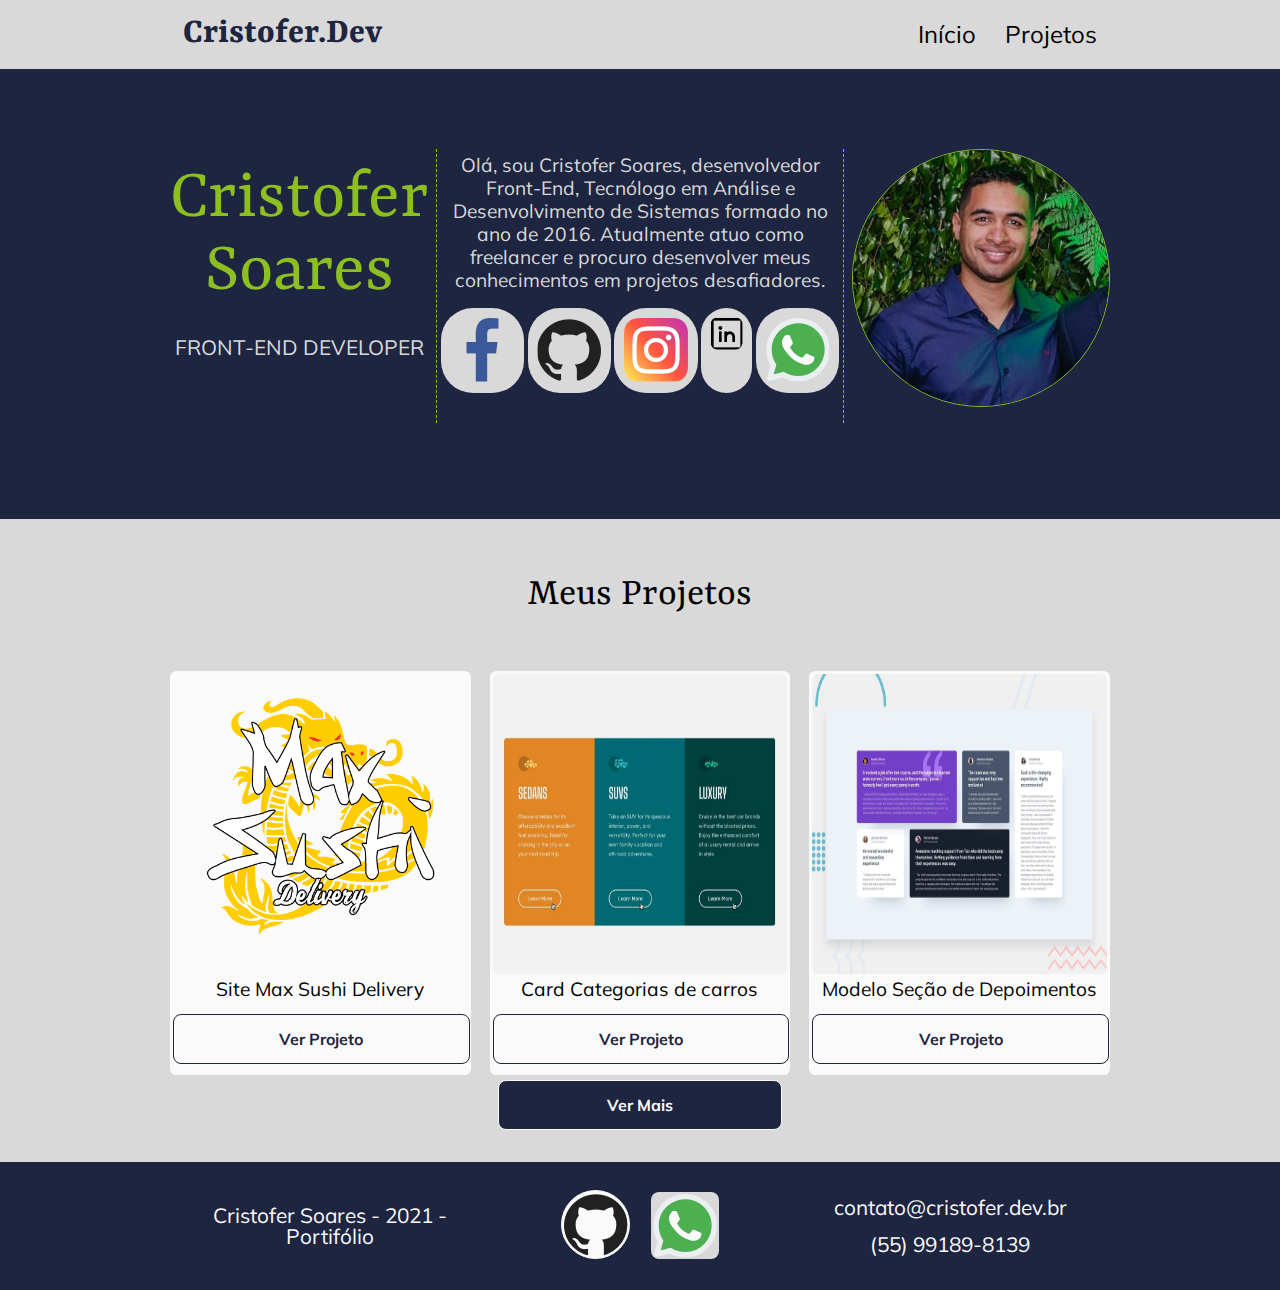
<file: index.html>
<!DOCTYPE html>
<html lang="pt-br">

<head>
	<meta charset="utf-8">
	<meta name="viewport" content="width=device-width initial-scale=1.0">
	<title>Bem-vindo</title>
	<link rel="stylesheet" type="text/css" href="./_css/reset.css">
	<link rel="stylesheet" href="./_css/base.css">
	<link rel="stylesheet" href="./_css/navegacao.css">
	<link rel="stylesheet" href="./_css/biografia.css">
	<link rel="stylesheet" href="./_css/projetos.css">
	<link rel="stylesheet" href="./_css/rodape.css">
</head>

<body>



	<header class="container cabecalho">
		<h1 class="logo"><a href="./index.html">Cristofer.Dev</a></h1>
		<button>&#9776;</button>
		<nav class="navegacao">
			<ul>
				<li class="navegacao__lista-itens"><a href="./index.html">Início</a></li>
				<li class="navegacao__lista-itens"><a href="./projetos.html">Projetos</a></li>
				<!--<li class="navegacao__lista-itens"><a href="./contato.html">Contato</a></li>-->
			</ul>
		</nav>
	</header>


	<main>

		<section class="pagina container">
			<figure class="biografia">
				<h1 class="pagina__nome">Cristofer Soares</h1>
				<h2 class="biografia__stack">Front-end Developer</h2>
			</figure>

			<figure class="biografia">
				<p class="biografia__descricao">
					Olá, sou Cristofer Soares, desenvolvedor Front-End, Tecnólogo em Análise e Desenvolvimento de
					Sistemas formado no ano de 2016. Atualmente atuo como freelancer e procuro desenvolver meus
					conhecimentos em projetos desafiadores.
				</p>
				<ul>
					<li class="biografia__sociais">
						<a href="https://www.facebook.com/cristofer.leandro.397/" target="_blank">
							<img src="./_img/facebook.png" alt="Ícone que leva à página do Facebook"
								class="icone-sociais biografia__icone">
						</a>
					</li>
					<li class="biografia__sociais">
						<a href="https://github.com/CristoferLeandro" target="_blank">
							<img src="./_img/github.png" alt="Ícone que leva à página do github"
								class="icone-sociais biografia__icone">
						</a>
					</li>
					<li class="biografia__sociais">
						<a href="https://www.instagram.com/leandrocristofer/" target="_blank">
							<img src="./_img/instagram.png" alt="Ícone que leva à página do Instagram"
								class="icone-sociais biografia__icone">
						</a>
					</li>
					<li class="biografia__sociais">
						<a href="https://www.linkedin.com/in/cristofer-soares/"
							target="_blank">
							<img src="./_img/linkedin.png" alt="Ícone que leva à página do Linkedin"
								class="icone-sociais biografia__icone">
						</a>
					</li>
					<li class="biografia__sociais">
						<a href="https://api.whatsapp.com/send?1=pt_BR&phone=5555991898139" target="_blank">
							<img src="./_img/whatsapp.png" alt="Ícone que abre uma conversa direta no whatsapp"
								class="icone-sociais biografia__icone">
						</a>
					</li>
				</ul>
			</figure>
			<figure class="biografia">
				<img src="./_img/foto-perfil.jpeg" alt="Foto de perfil do desenvolvedor."
					class="biografia__foto-perfil">
			</figure>
		</section>

		<section class="container projetos">
			<h2 class="projetos__titulo">Meus Projetos</h2>
			<div class="container__projetos-flex">
				<figure class="projetos__itens">
					<img src="./max-sushi/img/logo.png" alt="Logo Max Sushi delivery" class="projetos__itens-imagem">
					<figcaption class="projetos__itens-texto">Site Max Sushi Delivery</figcaption>
					<a href="./max-sushi/inicio.html" class="botao projetos__botao">Ver Projeto</a>
				</figure>

				<figure class="projetos__itens">
					<img src="./front-end-mentor-1/images/capa-projeto.jpg"
						alt="Logotipo do projeto categorias de carros" class="projetos__itens-imagem">
					<figcaption class="projetos__itens-texto">Card Categorias de carros</figcaption>
					<a href="./front-end-mentor-1/inicio.html" class="botao projetos__botao">Ver Projeto</a>
				</figure>

				<figure class="projetos__itens">
					<img src="./front-end-mentor-2/design/desktop-preview.jpg"
						alt="Logotipo do projeto seção de depoimentos" class="projetos__itens-imagem">
					<figcaption class="projetos__itens-texto">Modelo Seção de Depoimentos</figcaption>
					<a href="./front-end-mentor-2/inicio.html" class="botao projetos__botao">Ver Projeto</a>
				</figure>
			</div>
			<a href="./projetos.html" class="botao projetos__botao-ver-mais">Ver Mais</a>
		</section>
	</main>

	<footer class="container rodape">
		<h3 class="rodape__informacoes">Cristofer Soares - 2021 - Portifólio</h3>
		<ul class="rodape__informacoes">
			<li class="rodape__informacoes-itens">
				<a href="https://github.com/CristoferLeandro" class="rodape__informacoes-links" target="_blank">
					<img src="./_img/github.png" alt="Ícone e acesso ao portfólio no github"
						class="rodape__informacoes-icones icone-sociais" id="rodape__informacoes-itens--imagem-github">
				</a>
			</li>
			<li class="rodape__informacoes-itens">
				<a href="https://api.whatsapp.com/send?1=pt_BR&phone=5555991898139" class="rodape__informacoes-links"
					target="_blank">
					<img src="./_img/whatsapp.png" alt="Ícone e link para o whatsapp"
						class="rodape__informacoes-icones icone-sociais">
				</a>
			</li>
		</ul>
		<address class="rodape__informacoes">
			<ul>
				<li class="rodape__informacoes-itens"><a href="mailto:contato@cristofer.dev.br"
						class="rodape__informacoes-links">contato@cristofer.dev.br</a></li>
				<li class="rodape__informacoes-itens"><a href="tel:+5555991898139"
						class="rodape__informacoes-links">(55) 99189-8139</a></li>
			</ul>
		</address>
	</footer>
</body>

</html>
</file>
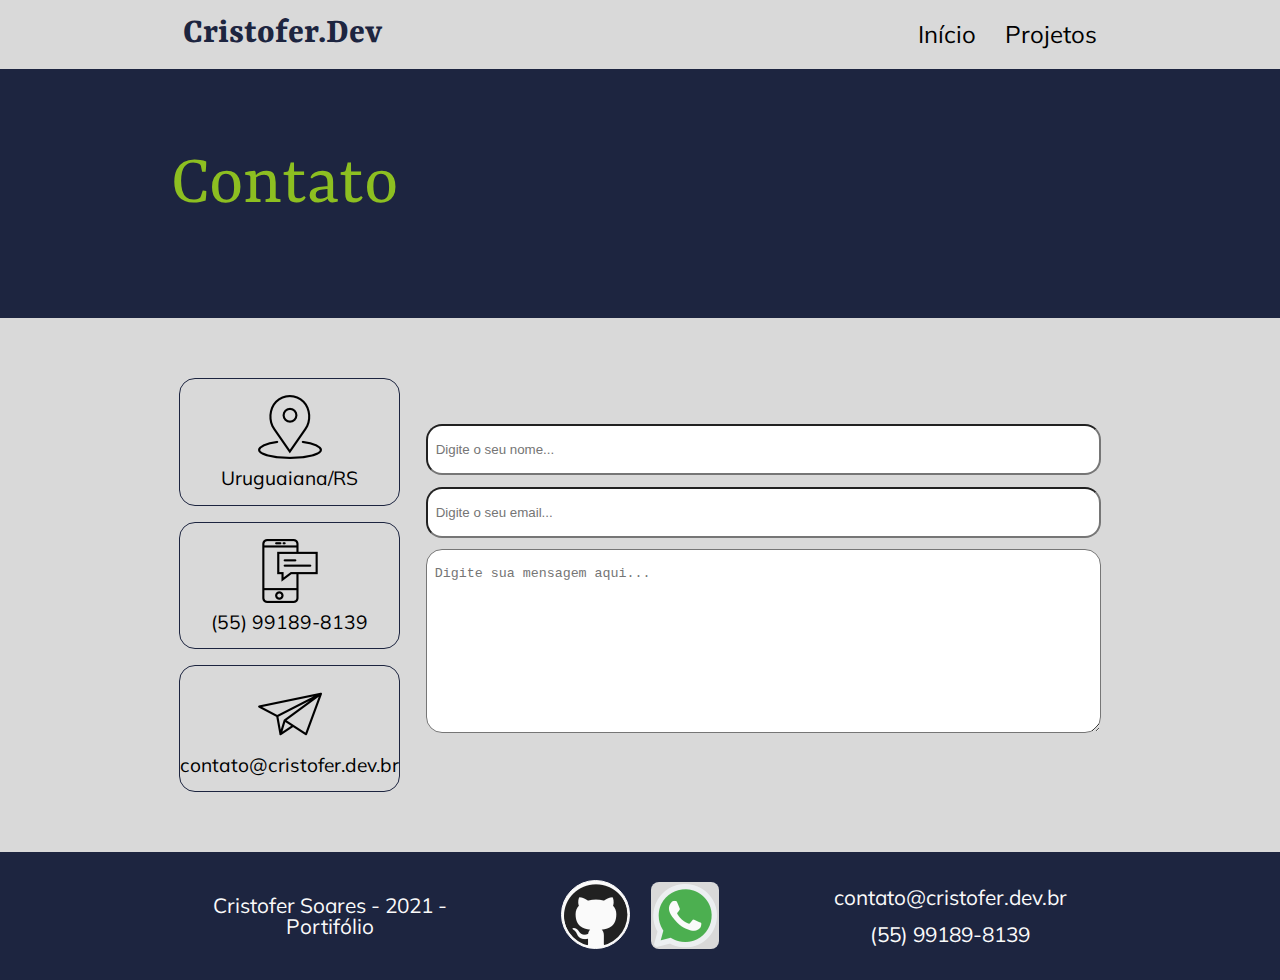
<file: contato.html>
<!DOCTYPE html>
<html lang="pt-br">
<head>
    <meta charset="utf-8">
		<meta name="viewport" content="width=device-width initial-scale=1.0">
		<title>Contato</title>
		<link rel="stylesheet" type="text/css" href="./_css/reset.css">
		<link rel="stylesheet" href="./_css/base.css">
		<link rel="stylesheet" href="./_css/navegacao.css">
		<link rel="stylesheet" href="./_css/biografia.css">
		<link rel="stylesheet" href="./_css/projetos.css">
        <link rel="stylesheet" href="./_css/contato.css">
		<link rel="stylesheet" href="./_css/rodape.css">
</head>
<body>
    <header class="container cabecalho">
		<h1 class="logo"><a href="./index.html">Cristofer.Dev</a></h1>
		<button>&#9776;</button>
		<nav class="navegacao">
			<ul>
				<li class="navegacao__lista-itens"><a href="./index.html">Início</a></li>
				<li class="navegacao__lista-itens"><a href="./projetos.html">Projetos</a></li>
				<!--<li class="navegacao__lista-itens"><a href="./contato.html">Contato</a></li>-->
			</ul>
		</nav>
	</header>


    <main>
        <section class="pagina container">
            <h2 class="pagina__nome">Contato</h2>
        </section>

        <section class="container contato">
            <address class="contato__info">
                <figure class="contato__informacao">
                    <img src="./_img/placeholder.png" alt="Imagem ícone de área de endereço">
                    <figcaption>Uruguaiana/RS</figcaption>
                </figure>
                <figure class="contato__informacao">
                    <img src="./_img/smartphone.png" alt="Imagem ícone de área da informação de telefone">
                    <figcaption>(55) 99189-8139</figcaption>
                </figure>
                <figure class="contato__informacao">
                    <img src="./_img/aviao-de-papel.png" alt="Ícone representando a área de email">
                    <figcaption>contato@cristofer.dev.br</figcaption>
                </figure>
            </address>

            <form action="" class="formulario">
                <input type="text" name="nome" placeholder="Digite o seu nome..." data-nome required>
                <input type="email" name="email" placeholder="Digite o seu email..." data-email required>
                <textarea name="msg" id="msg" cols="30" rows="10" placeholder="Digite sua mensagem aqui..." data-msg required></textarea>
                <button type="submit" id="enviar-mensagem">Enviar mensagem</button>
            </form>
        </section>
    </main>


    <footer class="container rodape">
        <h3 class="rodape__informacoes">Cristofer Soares - 2021 - Portifólio</h3>
        <ul class="rodape__informacoes">
            <li class="rodape__informacoes-itens">
                <a href="https://github.com/CristoferLeandro" class="rodape__informacoes-links" target="_blank">
                    <img src="./_img/github.png" alt="Ícone e acesso ao portfólio no github" class="rodape__informacoes-icones icone-sociais" id="rodape__informacoes-itens--imagem-github">
                </a>
            </li>
            <li class="rodape__informacoes-itens">
                <a href="https://api.whatsapp.com/send?1=pt_BR&phone=5555991898139" class="rodape__informacoes-links" target="_blank">
                    <img src="./_img/whatsapp.png" alt="Ícone e link para o whatsapp" class="rodape__informacoes-icones icone-sociais">
                </a>
            </li>
        </ul>
        <address class="rodape__informacoes">
            <ul>
                <li class="rodape__informacoes-itens"><a href="mailto:contato@cristofer.dev.br" class="rodape__informacoes-links">contato@cristofer.dev.br</a></li>
                <li class="rodape__informacoes-itens"><a href="tel:+5555991898139" class="rodape__informacoes-links">(55) 99189-8139</a></li>
            </ul>
        </address>
    </footer>
</body>
</html>
</file>
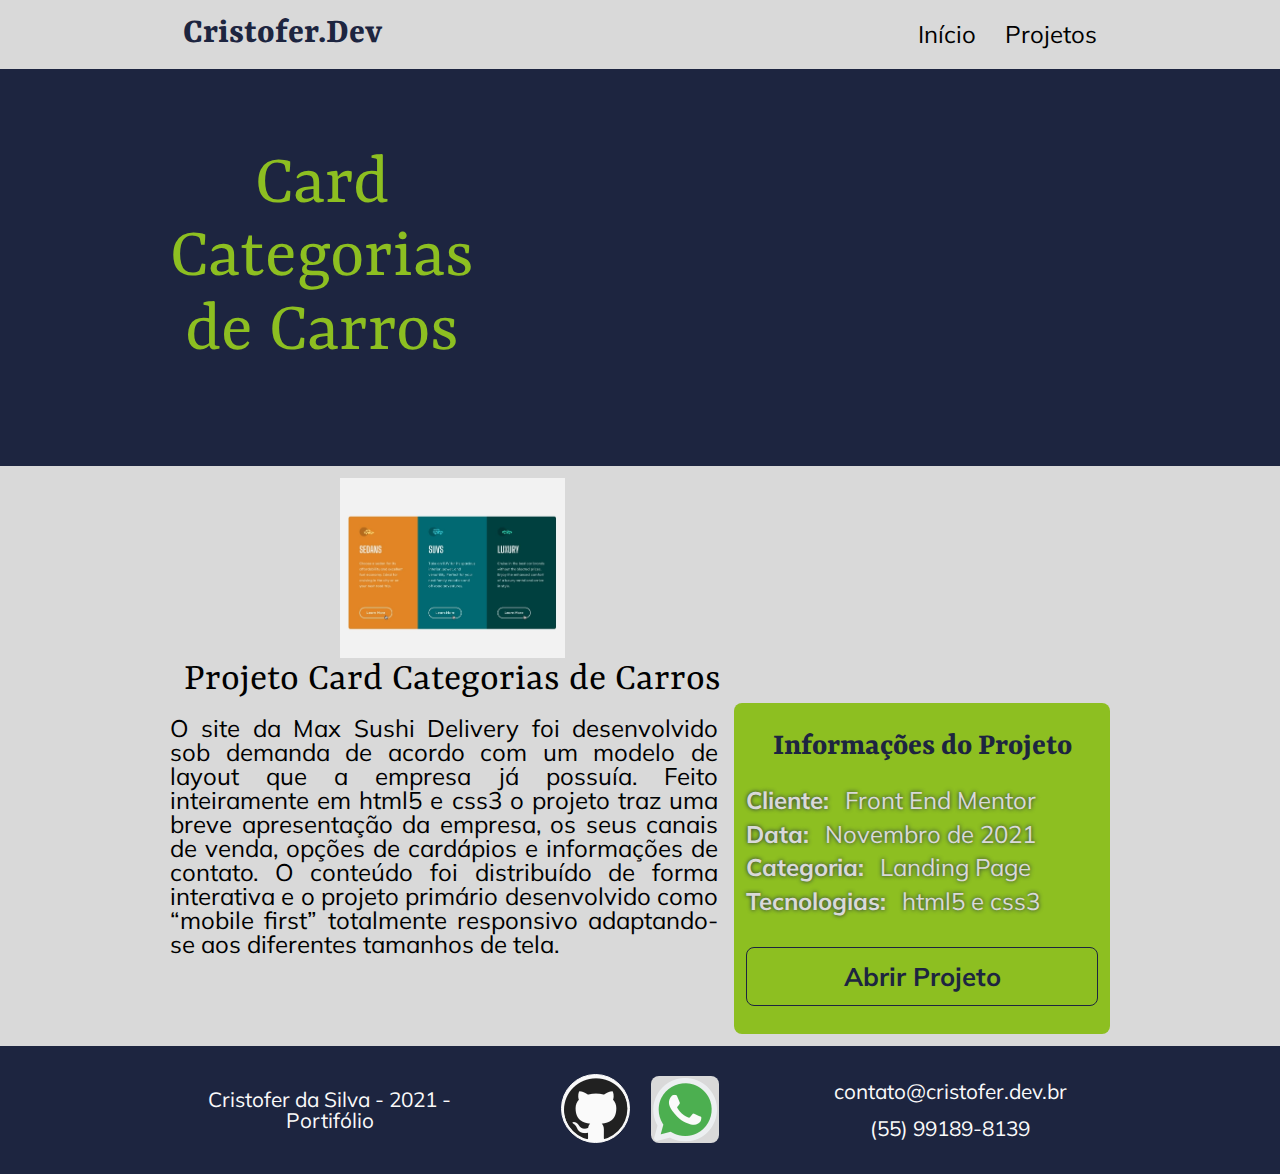
<file: front-end-mentor.html>
<!DOCTYPE html>
<html lang="pt-br">
<head>
    <meta charset="UTF-8">
    <meta http-equiv="X-UA-Compatible" content="IE=edge">
    <meta name="viewport" content="width=device-width, initial-scale=1.0">
    <title>Projeto Card Categorias de carros</title>
    <link rel="stylesheet" type="text/css" href="./_css/reset.css">
	<link rel="stylesheet" href="./_css/base.css">
    <link rel="stylesheet" href="./_css/navegacao.css">
    <link rel="stylesheet" href="./_css/biografia.css">
    <link rel="stylesheet" href="./_css/descricao-projeto.css">
    <link rel="stylesheet" href="./_css/rodape.css">

</head>
<body>
    <header class="container cabecalho">
        <h1 class="logo"><a href="./index.html">Cristofer.Dev</a></h1>
        <button>&#9776;</button>
        <nav class="navegacao">
            <ul>
                <li class="navegacao__lista-itens"><a href="./index.html">Início</a></li>
                <li class="navegacao__lista-itens"><a href="./projetos.html">Projetos</a></li>
                <!--<li class="navegacao__lista-itens"><a href="./contato.html">Contato</a></li>-->
            </ul>
        </nav>
    </header>

    <main>
        <section class="pagina container">
            <h2 class="pagina__nome">Card Categorias de Carros</h2>
        </section>

        <section class="container descricao-projeto">
            <div class="descricao-projeto__bio">
                <figure class="descricao-projeto__bio--logo">
                    <img src="./front-end-mentor-1/images/capa-projeto.jpg" alt="Logo do projeto" class="descricao-projeto__bio--imagem">
                    <figcaption class="descricao-projeto__bio--legenda">Projeto Card Categorias de Carros</figcaption>
                </figure>
                <p class="descricao-projeto__bio--paragrafo">O site da Max Sushi Delivery foi desenvolvido sob demanda de acordo com um modelo de layout que a empresa já possuía. Feito inteiramente em <span class=”caps”>html5</span> e <span class=”caps”>css3</span> o projeto traz uma breve apresentação da empresa, os seus canais de venda, opções de cardápios e informações de contato.
                    O conteúdo foi distribuído de forma interativa e o projeto primário desenvolvido como “mobile first” totalmente responsivo adaptando-se aos diferentes tamanhos de tela.
                    </p>
                    
            </div>
            <div class="descricao-projeto__info">
                <h4 class="descricao-projeto__info--titulo">Informações do Projeto</h4>
                <ul class="descricao-projeto__info--lista">
                    <li class="descricao-projeto__info--itens"><span>Cliente:</span>Front End Mentor</li>
                    <li class="descricao-projeto__info--itens"><span>Data:</span>Novembro de 2021</li>
                    <li class="descricao-projeto__info--itens"><span>Categoria:</span>Landing Page</li>
                    <li class="descricao-projeto__info--itens"><span>Tecnologias:</span>html5 e css3</li>
                </ul>
                <div class="descricao-projeto__info--link-projeto">
                    <a href="./front-end-mentor-1/inicio.html">Abrir Projeto</a>
                </div>
            </div>
        </section>

    </main>


    <footer class="container rodape">
        <h3 class="rodape__informacoes">Cristofer da Silva - 2021 - Portifólio</h3>
        <ul class="rodape__informacoes">
            <li class="rodape__informacoes-itens">
                <a href="https://github.com/CristoferLeandro" class="rodape__informacoes-links" target="_blank">
                    <img src="./_img/github.png" alt="Ícone e acesso ao portfólio no github" class="rodape__informacoes-icones icone-sociais" id="rodape__informacoes-itens--imagem-github">
                </a>
            </li>
            <li class="rodape__informacoes-itens">
                <a href="https://api.whatsapp.com/send?1=pt_BR&phone=5555991898139" class="rodape__informacoes-links" target="_blank">
                    <img src="./_img/whatsapp.png" alt="Ícone e link para o whatsapp" class="rodape__informacoes-icones icone-sociais">
                </a>
            </li>
        </ul>
        <address class="rodape__informacoes">
            <ul>
                <li class="rodape__informacoes-itens"><a href="mailto:contato@cristofer.dev.br" class="rodape__informacoes-links">contato@cristofer.dev.br</a></li>
                <li class="rodape__informacoes-itens"><a href="tel:+5555991898139" class="rodape__informacoes-links">(55) 99189-8139</a></li>
            </ul>
        </address>
    </footer>
</body>
</html>
</file>
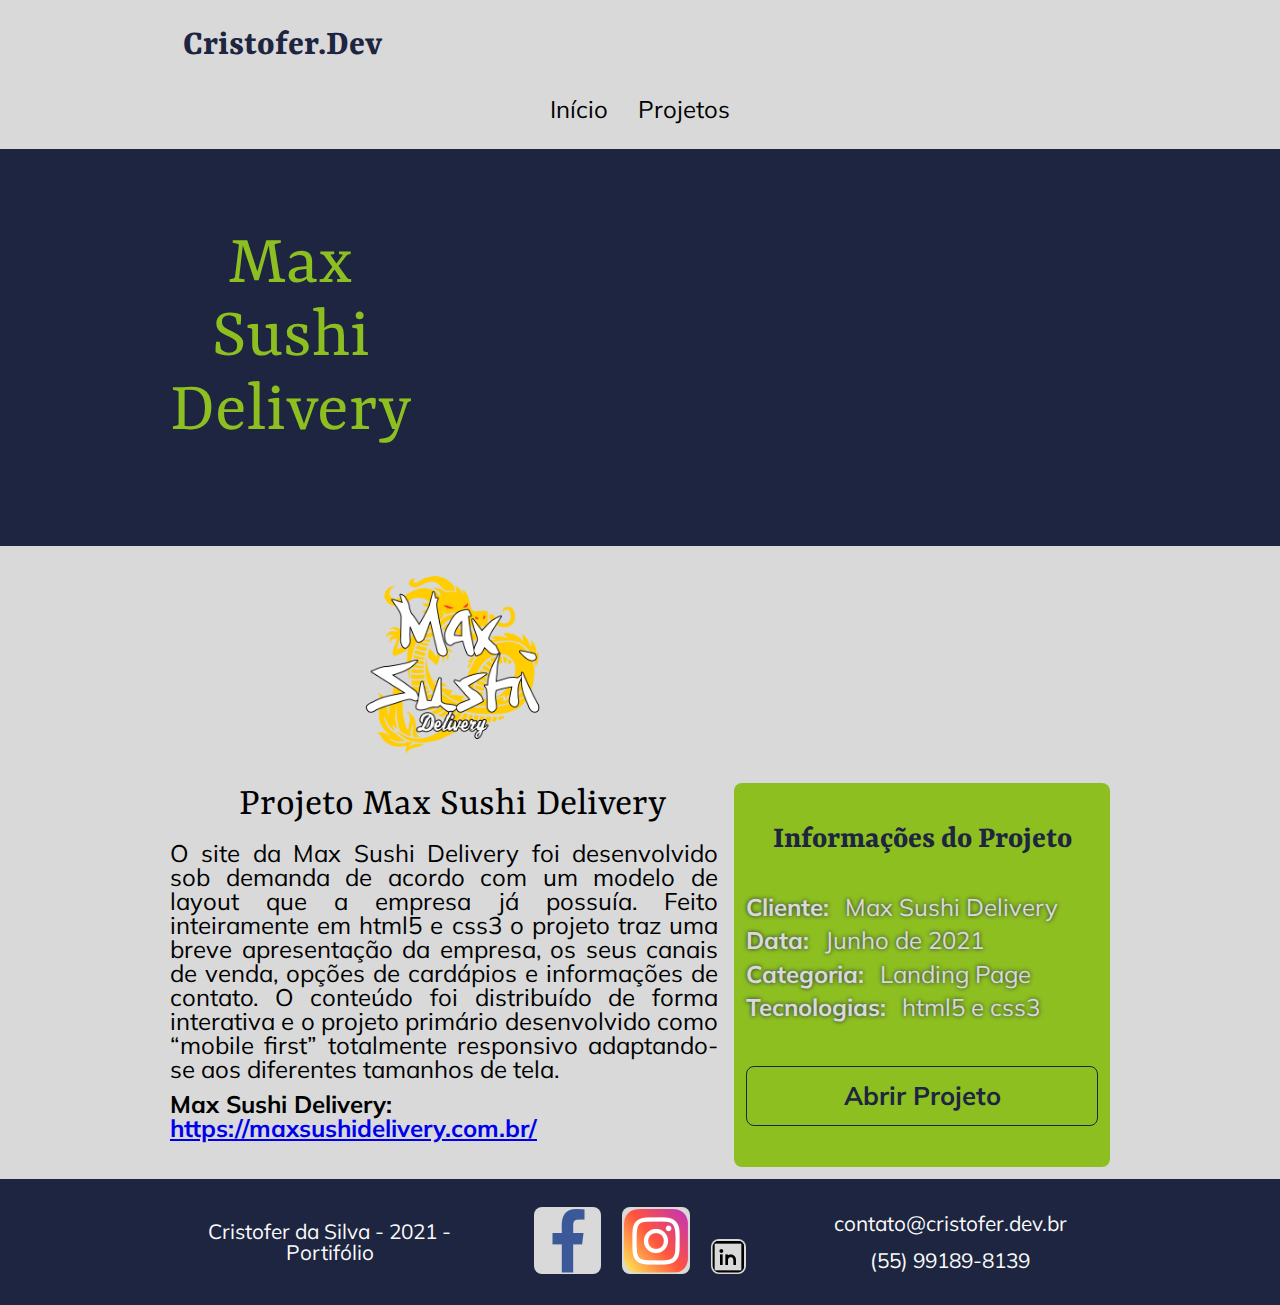
<file: max-sushi-delivery.html>
<!DOCTYPE html>
<html lang="pt-br">
<head>
    <meta charset="UTF-8">
    <meta http-equiv="X-UA-Compatible" content="IE=edge">
    <meta name="viewport" content="width=device-width, initial-scale=1.0">
    <title>Projeto Max Sushi</title>
    <link rel="stylesheet" type="text/css" href="./_css/reset.css">
	<link rel="stylesheet" href="./_css/base.css">
    <link rel="stylesheet" href="./_css/navegacao.css">
    <link rel="stylesheet" href="./_css/biografia.css">
    <link rel="stylesheet" href="./_css/descricao-projeto.css">
    <link rel="stylesheet" href="./_css/rodape.css">

</head>
<body>
    <header class="container">
        <h1 class="logo"><a href="./index.html">Cristofer.Dev</a></h1>
        <nav class="navegacao">
            <ul>
                <li class="navegacao__lista-itens"><a href="./index.html">Início</a></li>
                <li class="navegacao__lista-itens"><a href="./projetos.html">Projetos</a></li>
                <!--<li class="navegacao__lista-itens"><a href="./contato.html">Contato</a></li>-->
            </ul>
        </nav>
    </header>

    <main>
        <section class="pagina container">
            <h2 class="pagina__nome">Max Sushi Delivery</h2>
        </section>

        <section class="container descricao-projeto">
            <div class="descricao-projeto__bio">
                <figure class="descricao-projeto__bio--logo">
                    <img src="./max-sushi/img/logo.png" alt="Logo do projeto" class="descricao-projeto__bio--imagem">
                    <figcaption class="descricao-projeto__bio--legenda">Projeto Max Sushi Delivery</figcaption>
                </figure>
                <p class="descricao-projeto__bio--paragrafo">O site da Max Sushi Delivery foi desenvolvido sob demanda de acordo com um modelo de layout que a empresa já possuía. Feito inteiramente em <span class=”caps”>html5</span> e <span class=”caps”>css3</span> o projeto traz uma breve apresentação da empresa, os seus canais de venda, opções de cardápios e informações de contato.
                    O conteúdo foi distribuído de forma interativa e o projeto primário desenvolvido como “mobile first” totalmente responsivo adaptando-se aos diferentes tamanhos de tela.
                    </p>
                    <p class="descricao-projeto__bio--paragrafo descricao-projeto__bio--link-empresa">Max Sushi Delivery: <a href="https://maxsushidelivery.com.br/" class="link-para-empresa" target="_blank">https://maxsushidelivery.com.br/</a></p>
            </div>
            <div class="descricao-projeto__info">
                <h4 class="descricao-projeto__info--titulo">Informações do Projeto</h4>
                <ul class="descricao-projeto__info--lista">
                    <li class="descricao-projeto__info--itens"><span>Cliente:</span>Max Sushi Delivery</li>
                    <li class="descricao-projeto__info--itens"><span>Data:</span>Junho de 2021</li>
                    <li class="descricao-projeto__info--itens"><span>Categoria:</span>Landing Page</li>
                    <li class="descricao-projeto__info--itens"><span>Tecnologias:</span>html5 e css3</li>
                </ul>
                <div class="descricao-projeto__info--link-projeto">
                    <a href="./max-sushi/inicio.html">Abrir Projeto</a>
                </div>
            </div>
        </section>

    </main>


    <footer class="container rodape">
        <h3 class="rodape__informacoes">Cristofer da Silva - 2021 - Portifólio</h3>
        <ul class="rodape__informacoes">
            <li class="rodape__informacoes-itens"><a href="https://www.facebook.com/cristofer.leandro.397/" class="rodape__informacoes-links" target="_blank"><img src="./_img/facebook.png" alt="Ícone do facebook que leva até o site" class="rodape__informacoes-icones icone-sociais"></a></li>
            <li class="rodape__informacoes-itens"><a href="https://www.instagram.com/leandrocristofer/" class="rodape__informacoes-links" target="_blank"><img src="./_img/instagram.png" alt="Ícone do Instagram que leva até o site" class="rodape__informacoes-icones icone-sociais"></a></li>
            <li class="rodape__informacoes-itens"><a href="https://www.linkedin.com/in/cristofer-leandro-soares-da-silva-835b94107/" class="rodape__informacoes-links" target="_blank"><img src="./_img/linkedin.png" alt="Ícone do linkedin que leva até o site" class="rodape__informacoes-icones icone-sociais"></a></li>
        </ul>
        <address class="rodape__informacoes">
            <ul>
                <li class="rodape__informacoes-itens"><a href="mailto:contato@cristofer.dev.br" class="rodape__informacoes-links">contato@cristofer.dev.br</a></li>
                <li class="rodape__informacoes-itens"><a href="tel:+5555991898139" class="rodape__informacoes-links">(55) 99189-8139</a></li>
            </ul>
        </address>
    </footer>
</body>
</html>
</file>
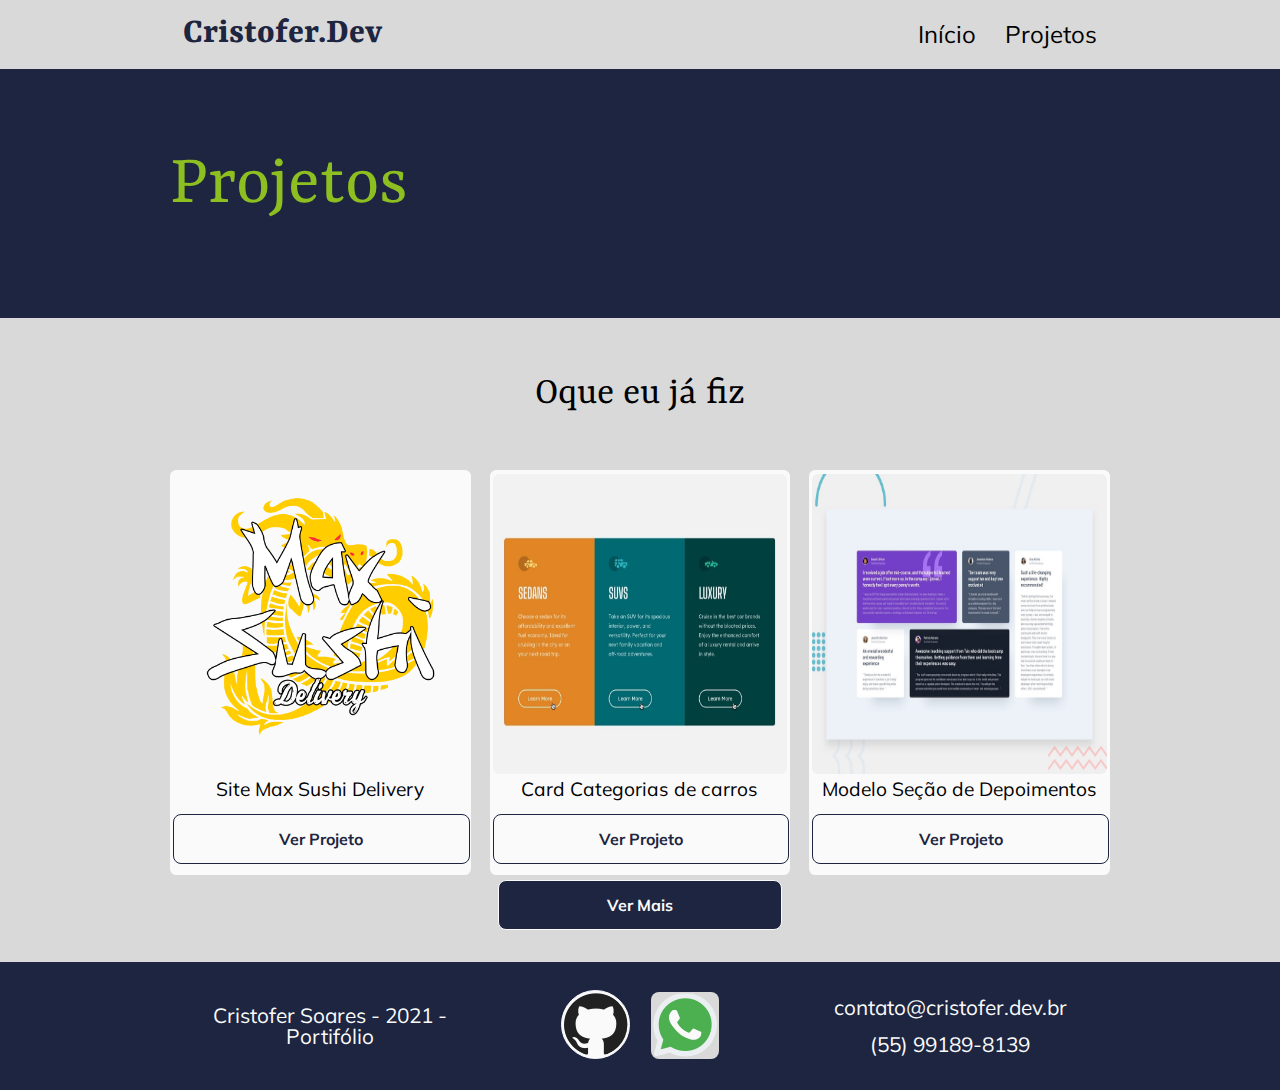
<file: projetos.html>
<!DOCTYPE html>
<html lang="pt-br">

<head>
    <meta charset="UTF-8">
    <meta http-equiv="X-UA-Compatible" content="IE=edge">
    <meta name="viewport" content="width=device-width, initial-scale=1.0">
    <title>Projetos</title>
    <link rel="stylesheet" href="./_css/reset.css">
    <link rel="stylesheet" href="./_css/base.css">
    <link rel="stylesheet" href="./_css/navegacao.css">
    <link rel="stylesheet" href="./_css/biografia.css">
    <link rel="stylesheet" href="./_css/projetos.css">
    <link rel="stylesheet" href="./_css/rodape.css">
</head>

<body>
    <header class="container cabecalho">
        <h1 class="logo"><a href="./index.html">Cristofer.Dev</a></h1>
        <button>&#9776;</button>
        <nav class="navegacao">
            <ul>
                <li class="navegacao__lista-itens"><a href="./index.html">Início</a></li>
                <li class="navegacao__lista-itens"><a href="./projetos.html">Projetos</a></li>
                <!--<li class="navegacao__lista-itens"><a href="./contato.html">Contato</a></li>-->
            </ul>
        </nav>
    </header>

    <main>
        <section class="pagina container">
            <h2 class="pagina__nome">Projetos</h2>
        </section>

        <section class="container projetos">
            <h2 class="projetos__titulo">Oque eu já fiz</h2>
            <div class="container__projetos-flex">
                <figure class="projetos__itens">
                    <img src="./max-sushi/img/logo.png" alt="Logotipo do projeto Max Sushi"
                        class="projetos__itens-imagem">
                    <figcaption class="projetos__itens-texto">Site Max Sushi Delivery</figcaption>
                    <a href="./max-sushi/inicio.html" class="botao projetos__botao">Ver Projeto</a>
                </figure>

                <figure class="projetos__itens">
                    <img src="./front-end-mentor-1/images/capa-projeto.jpg"
                        alt="Logotipo do projeto categorias de carros" class="projetos__itens-imagem">
                    <figcaption class="projetos__itens-texto">Card Categorias de carros</figcaption>
                    <a href="./front-end-mentor-1/inicio.html" class="botao projetos__botao">Ver Projeto</a>
                </figure>

                <figure class="projetos__itens">
                    <img src="./front-end-mentor-2/design/desktop-preview.jpg"
                        alt="Logotipo do projeto seção de depoimentos" class="projetos__itens-imagem">
                    <figcaption class="projetos__itens-texto">Modelo Seção de Depoimentos</figcaption>
                    <a href="./front-end-mentor-2/inicio.html" class="botao projetos__botao">Ver Projeto</a>
                </figure>

            </div>
            <a href="#" class="botao projetos__botao-ver-mais">Ver Mais</a>
        </section>
    </main>

    <footer class="container rodape">
        <h3 class="rodape__informacoes">Cristofer Soares - 2021 - Portifólio</h3>
        <ul class="rodape__informacoes">
            <li class="rodape__informacoes-itens">
                <a href="https://github.com/CristoferLeandro" class="rodape__informacoes-links" target="_blank">
                    <img src="./_img/github.png" alt="Ícone e acesso ao portfólio no github"
                        class="rodape__informacoes-icones icone-sociais" id="rodape__informacoes-itens--imagem-github">
                </a>
            </li>
            <li class="rodape__informacoes-itens">
                <a href="https://api.whatsapp.com/send?1=pt_BR&phone=5555991898139" class="rodape__informacoes-links"
                    target="_blank">
                    <img src="./_img/whatsapp.png" alt="Ícone e link para o whatsapp"
                        class="rodape__informacoes-icones icone-sociais">
                </a>
            </li>
        </ul>
        <address class="rodape__informacoes">
            <ul>
                <li class="rodape__informacoes-itens"><a href="mailto:contato@cristofer.dev.br"
                        class="rodape__informacoes-links">contato@cristofer.dev.br</a></li>
                <li class="rodape__informacoes-itens"><a href="tel:+5555991898139"
                        class="rodape__informacoes-links">(55) 99189-8139</a></li>
            </ul>
        </address>
    </footer>
</body>

</html>
</file>
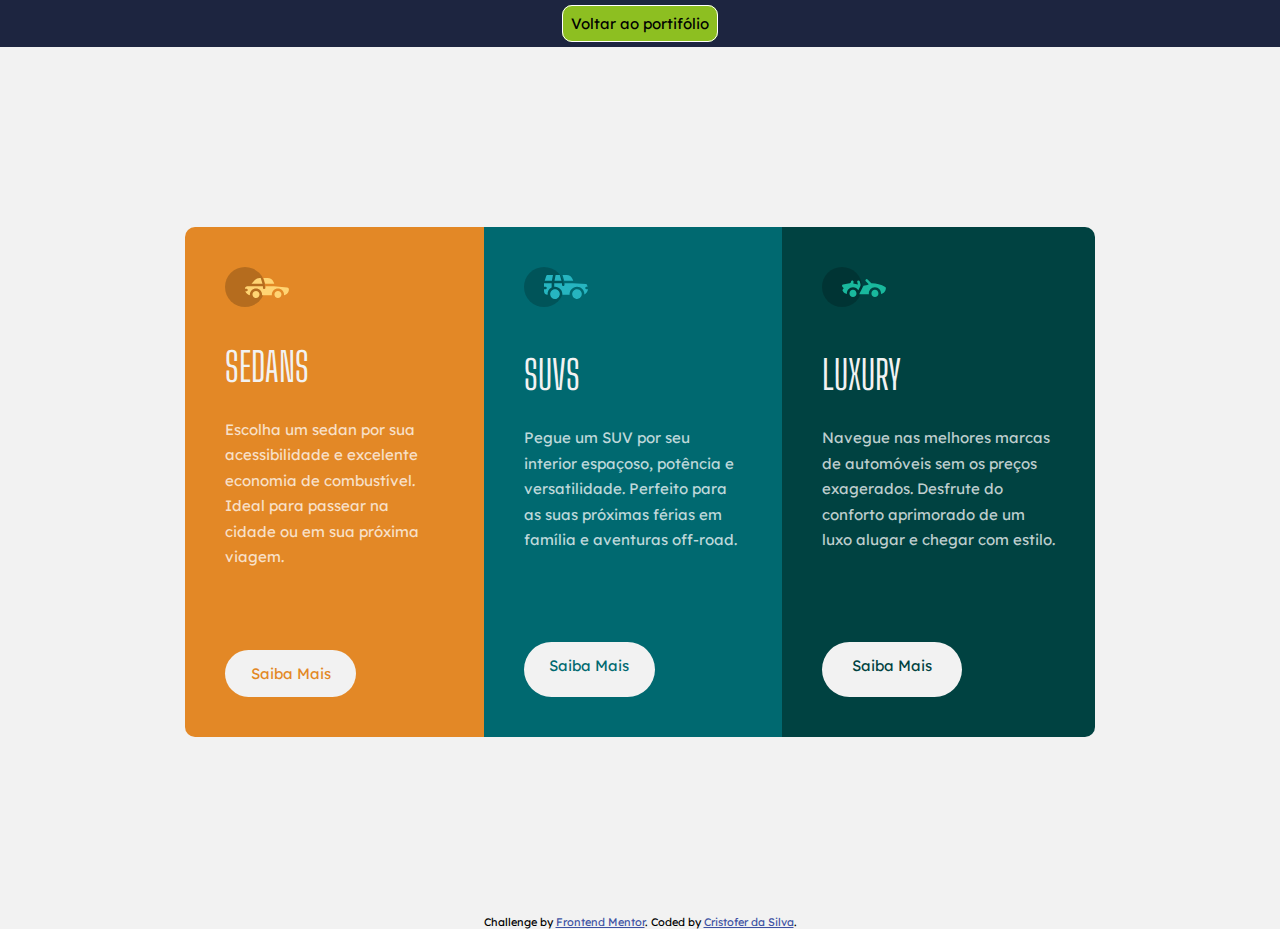
<file: front-end-mentor-1/inicio.html>
<!DOCTYPE html>
<html lang="pt-br">
<head>
  <meta charset="UTF-8">
  <meta name="viewport" content="width=device-width, initial-scale=1.0"> <!-- displays site properly based on user's device -->

  <link rel="icon" type="image/png" sizes="32x32" href="./images/favicon-32x32.png">
  <link rel="stylesheet" href="./css/reset.css">
  <link rel="stylesheet" href="./css/base.css">
  <link rel="stylesheet" href="../_css/voltarportifolio.css">
  <link rel="stylesheet" href="./css/categorias.css">
  <link rel="stylesheet" href="./css/responsivo.css">
  
  <title>Frontend Mentor | 3-column preview card component</title>

  <!-- Feel free to remove these styles or customise in your own stylesheet 👍 -->
  <style>
    .attribution { font-size: 11px; text-align: center; }
    .attribution a { color: hsl(228, 45%, 44%); }
  </style>
</head>


<body>

  <div class="portifolio">
		<a href="../projetos.html">Voltar ao portifólio</a>
	</div>
  
  <section class="categorias">
    <div class="categorias__card">
      <img src="./images/icon-sedans.svg" alt="Icone da seção sedans" class="categorias__card--imagem">
      <div class="categorias__card--conteudo">

        <h2 class="categorias__card--titulo">Sedans</h2>
        <p class="categorias__card--descricao">Escolha um sedan por sua acessibilidade e excelente economia de combustível. Ideal para passear na cidade
        ou em sua próxima viagem.</p>
      </div>
      <div class="categorias__card--botao">
        <a href="#" class="saiba-mais" id="botao1">Saiba Mais</a>
      </div>
    </div>
    
    <div class="categorias__card">
      <img src="./images/icon-suvs.svg" alt="Icone da seção SUVs" class="categorias__card--imagem">
      <div class="categorias__card--conteudo">

        <h2 class="categorias__card--titulo">SUVs</h2>
        <p class="categorias__card--descricao">Pegue um SUV por seu interior espaçoso, potência e versatilidade. Perfeito para as suas próximas férias em família
        e aventuras off-road.</p>
      </div>
      <div class="categorias__card--botao">
        <a href="#" class="saiba-mais" id="botao2">Saiba Mais</a>
      </div>
    </div>
      
    <div class="categorias__card">
      <img src="./images/icon-luxury.svg" alt="Icone da seção Luxury" class="categorias__card--imagem">
      <div class="categorias__card--conteudo">

        <h2 class="categorias__card--titulo">Luxury</h2>
        <p class="categorias__card--descricao">Navegue nas melhores marcas de automóveis sem os preços exagerados. Desfrute do conforto aprimorado de um luxo
        alugar e chegar com estilo.</p>
      </div>
      <div class="categorias__card--botao">
        <a href="#" class="saiba-mais" id="botao3">Saiba Mais</a>
      </div>
    </div>
  </section>
    
  <div class="attribution">
    Challenge by <a href="https://www.frontendmentor.io?ref=challenge" target="_blank">Frontend Mentor</a>. 
    Coded by <a href="https://cristofer.dev.br/" target="_blank">Cristofer da Silva</a>.
  </div>
</body>
</html>
</file>
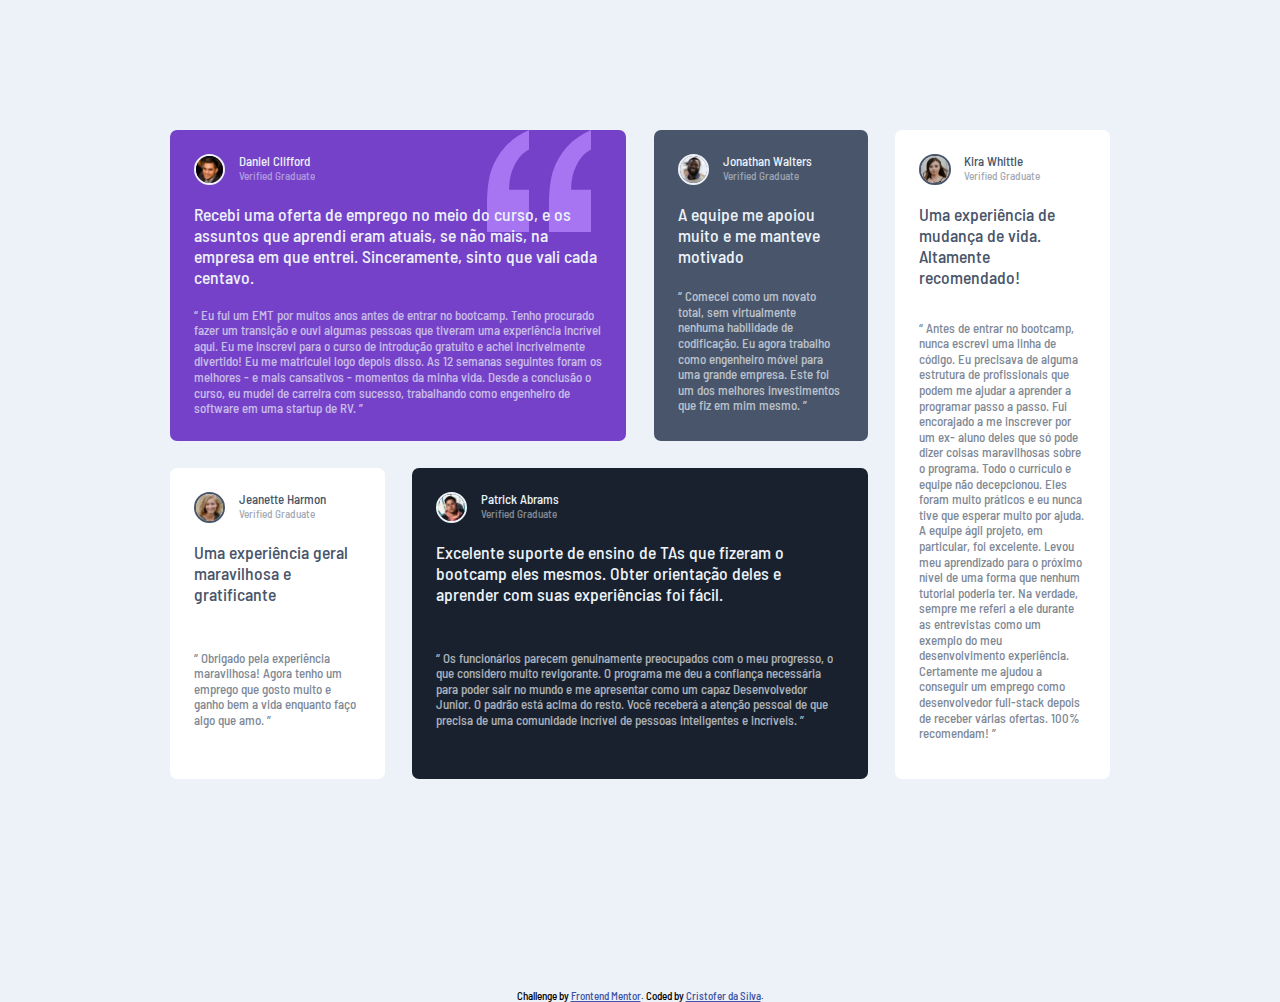
<file: front-end-mentor-2/inicio.html>
<!DOCTYPE html>
<html lang="en">

<head>
  <meta charset="UTF-8">
  <meta name="viewport" content="width=device-width, initial-scale=1.0">
  <!-- displays site properly based on user's device -->

  <link rel="icon" type="image/png" sizes="32x32" href="./images/favicon-32x32.png">
  <link rel="stylesheet" href="./css/reset.css">
  <link rel="stylesheet" href="./css/base.css">
  <link rel="stylesheet" href="./css/depoimentos.css">
  <link rel="stylesheet" href="./css/responsivo.css">

  <title>Frontend Mentor | [Challenge Name Here]</title>

  <!-- Feel free to remove these styles or customise in your own stylesheet 👍 -->
  <style>
    .attribution {
      font-size: 11px;
      text-align: center;
    }

    .attribution a {
      color: hsl(228, 45%, 44%);
    }
  </style>
</head>

<body>

  <section class="depoimentos">
    <div class="depoimentos__card">
      <figure class="depoimentos__card--aluno" id="daniel">
        <img src="./images/image-daniel.jpg" alt="foto do Daniel" class="depoimentos__card--foto">

        <h2 class="depoimentos__card--nome">Daniel Clifford</h2>

        <figcaption class="verificado">Verified Graduate</figcaption>
      </figure>

      <h3 class="titulo">Recebi uma oferta de emprego no meio do curso, e os assuntos que aprendi eram atuais, se não
        mais,
        na empresa em que entrei. Sinceramente, sinto que vali cada centavo.
      </h3>

      <p class="descricao">“ Eu fui um EMT por muitos anos antes de entrar no bootcamp. Tenho procurado fazer um
        transição e ouvi algumas pessoas que tiveram uma experiência incrível aqui. Eu me inscrevi
        para o curso de introdução gratuito e achei incrivelmente divertido! Eu me matriculei logo depois disso.
        As 12 semanas seguintes foram os melhores - e mais cansativos - momentos da minha vida. Desde a conclusão
        o curso, eu mudei de carreira com sucesso, trabalhando como engenheiro de software em uma startup de RV. ”
      </p>
    </div>

    <div class="depoimentos__card">

      <figure class="depoimentos__card--aluno" id="jonathan">
        <img src="./images/image-jonathan.jpg" alt="foto do Jonathan" class="depoimentos__card--foto">
        <h2 class="depoimentos__card--nome">Jonathan Walters</h2>
        <figcaption class="verificado">
          Verified Graduate
        </figcaption>
      </figure>
      <h3 class="titulo">A equipe me apoiou muito e me manteve motivado</h3>

      <p class="descricao">“ Comecei como um novato total, sem virtualmente nenhuma habilidade de codificação. Eu agora
        trabalho como engenheiro móvel
        para uma grande empresa. Este foi um dos melhores investimentos que fiz em mim mesmo. ”</p>
    </div>

    <div class="depoimentos__card depoimentos__card-branco">
      <figure class="depoimentos__card--aluno" id="jeanette">
        <img src="./images/image-jeanette.jpg" alt="foto da Jeanette" class="depoimentos__card--foto">
        <h2 class="depoimentos__card--nome">Jeanette Harmon</h2>
        <figcaption class="verificado">
          Verified Graduate
        </figcaption>
      </figure>

      <h3 class="titulo">Uma experiência geral maravilhosa e gratificante</h3>

      <p class="descricao">“ Obrigado pela experiência maravilhosa! Agora tenho um emprego que gosto muito e ganho bem a
        vida
        enquanto faço algo que amo. ”</p>
    </div>

    <div class="depoimentos__card">
      <figure class="depoimentos__card--aluno" id="patrick">
        <img src="./images/image-patrick.jpg" alt="foto do Patrick" class="depoimentos__card--foto">
        <h2 class="depoimentos__card--nome">Patrick Abrams</h2>
        <figcaption class="verificado">
          Verified Graduate
        </figcaption>
      </figure>

      <h3 class="titulo">Excelente suporte de ensino de TAs que fizeram o bootcamp eles mesmos. Obter orientação deles e
        aprender com suas experiências foi fácil.
      </h3>

      <p class="descricao">“ Os funcionários parecem genuinamente preocupados com o meu progresso, o que considero muito
        revigorante. O programa
        me deu a confiança necessária para poder sair no mundo e me apresentar como um capaz
        Desenvolvedor Junior. O padrão está acima do resto. Você receberá a atenção pessoal de que precisa de
        uma comunidade incrível de pessoas inteligentes e incríveis. ”
      </p>
    </div>

    <div class="depoimentos__card depoimentos__card-branco">
      <figure class="depoimentos__card--aluno" id="kira">
        <img src="./images/image-kira.jpg" alt="foto da Kira" class="depoimentos__card--foto">
        <h2 class="depoimentos__card--nome">Kira Whittle</h2>
        <figcaption class="verificado">
          Verified Graduate
        </figcaption>
      </figure>
      <h3 class="titulo">Uma experiência de mudança de vida. Altamente recomendado!</h3>

      <p class="descricao">“ Antes de entrar no bootcamp, nunca escrevi uma linha de código. Eu precisava de alguma
        estrutura de
        profissionais que podem me ajudar a aprender a programar passo a passo. Fui encorajado a me inscrever por um ex-
        aluno deles que só pode dizer coisas maravilhosas sobre o programa. Todo o currículo e equipe
        não decepcionou. Eles foram muito práticos e eu nunca tive que esperar muito por ajuda. A equipe ágil
        projeto, em particular, foi excelente. Levou meu aprendizado para o próximo nível de uma forma que nenhum
        tutorial
        poderia ter. Na verdade, sempre me referi a ele durante as entrevistas como um exemplo do meu desenvolvimento
        experiência. Certamente me ajudou a conseguir um emprego como desenvolvedor full-stack depois de receber várias
        ofertas.
        100% recomendam! ”
      </p>
    </div>
  </section>

  <div class="attribution">
    Challenge by <a href="https://www.frontendmentor.io?ref=challenge" target="_blank">Frontend Mentor</a>.
    Coded by <a href="https://cristofer.dev.br" target="_blank">Cristofer da Silva</a>.
  </div>
</body>

</html>
</file>
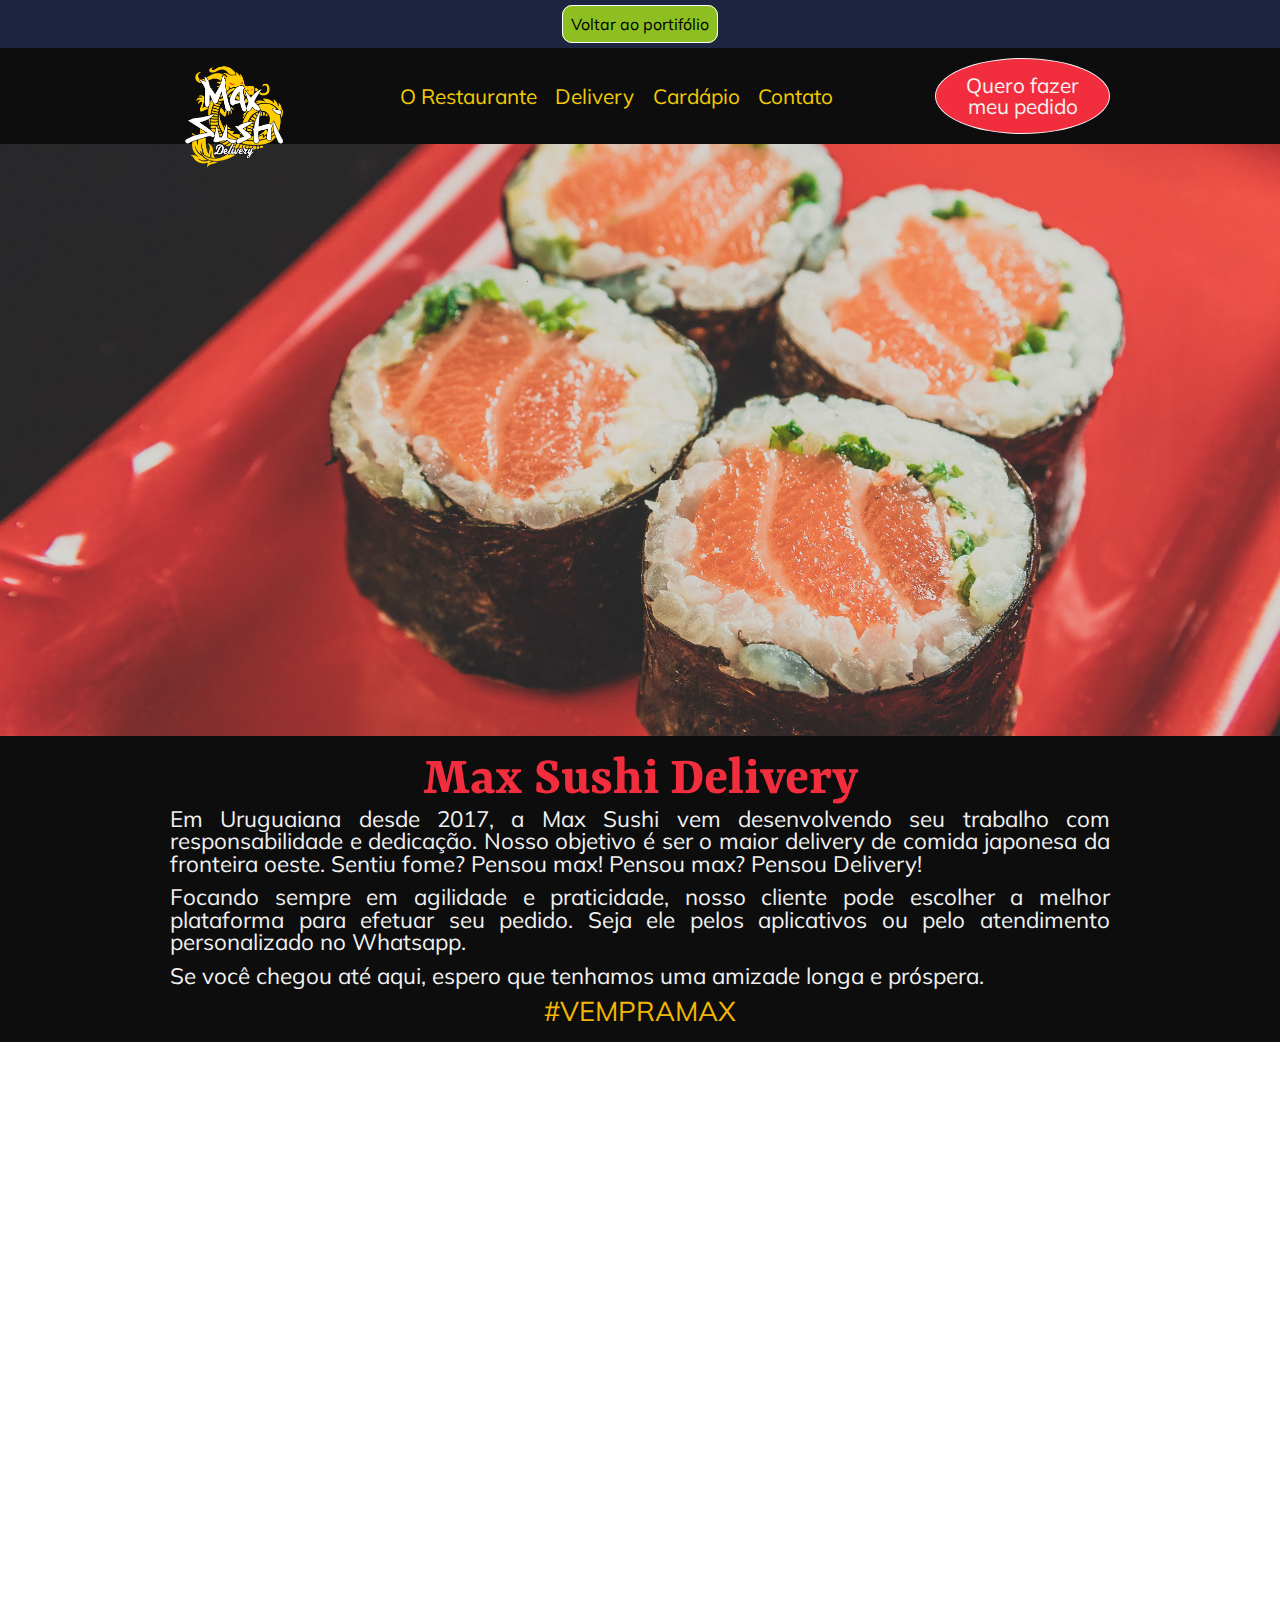
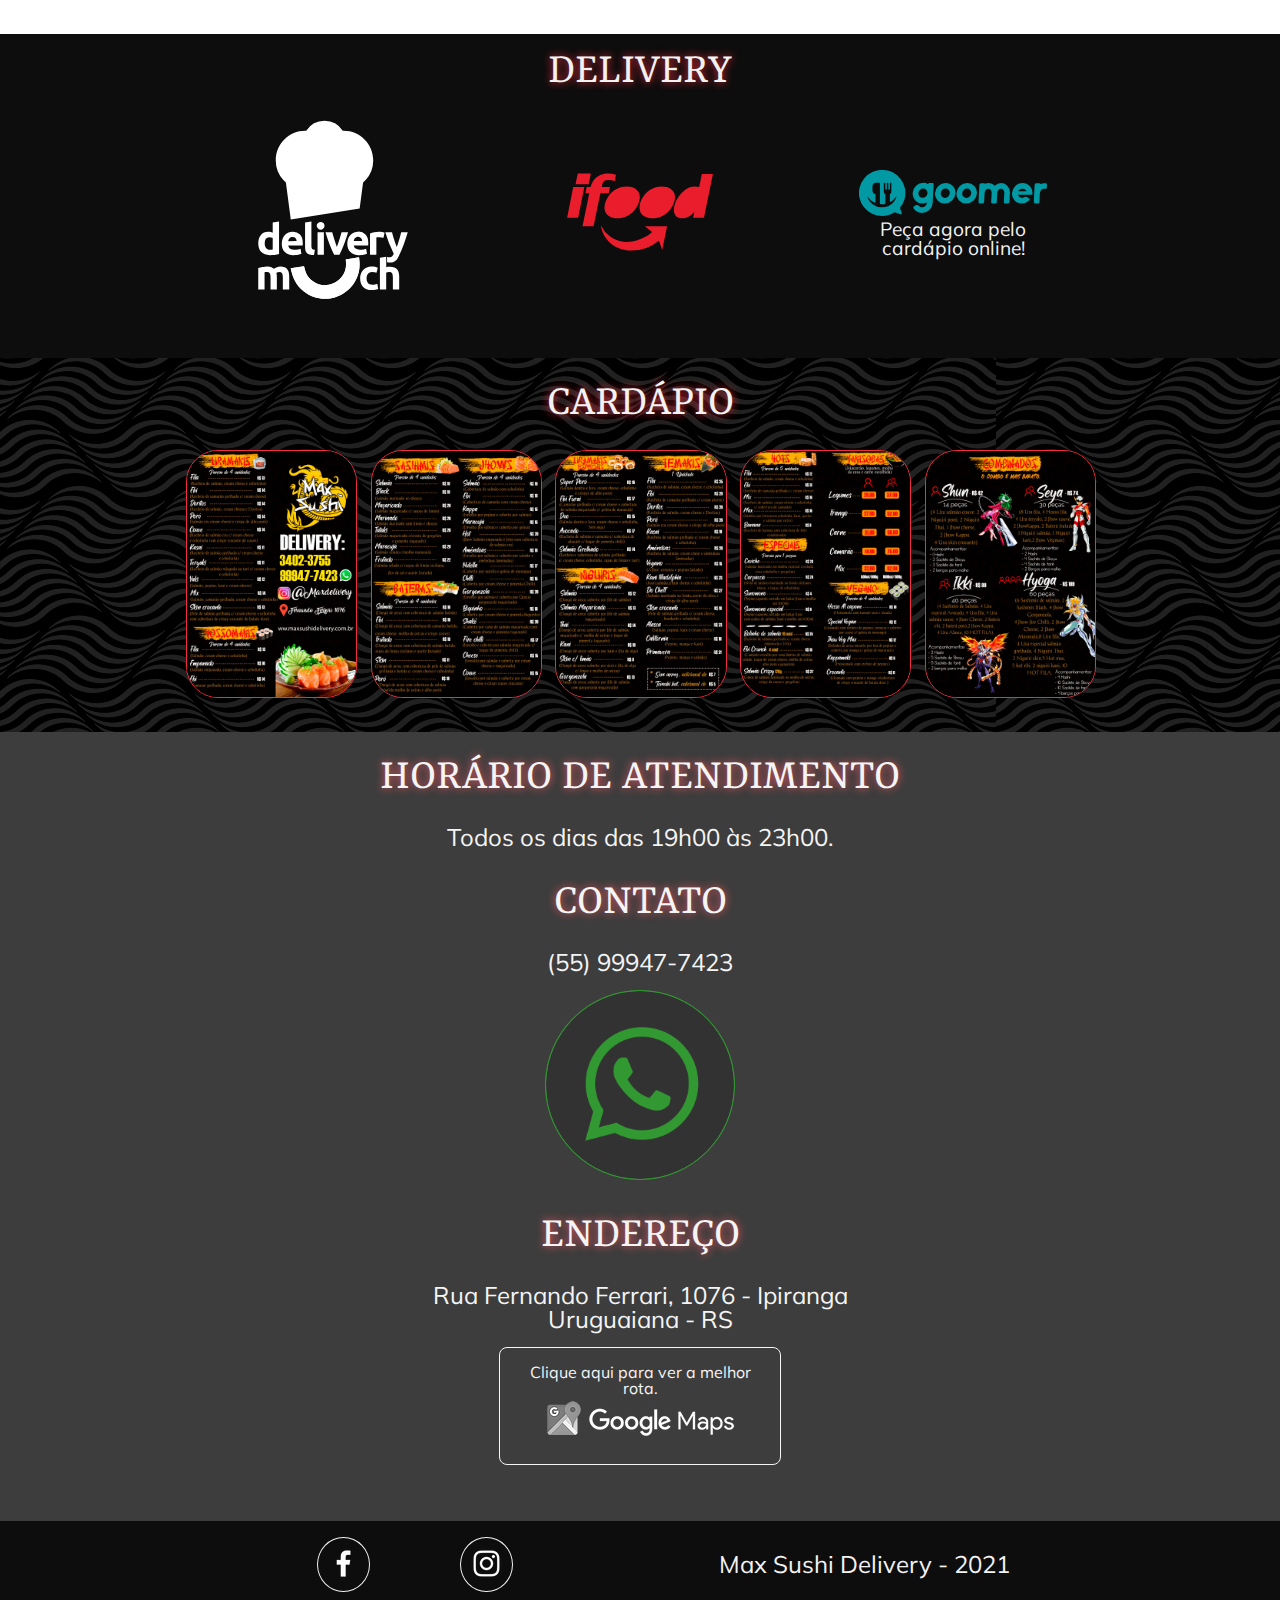
<file: max-sushi/inicio.html>
<!DOCTYPE html>
<html lang="pt-br">
<head>
	<meta charset="utf-8">
	<meta name="viewport" content="width=device-width initial-scale=1.0">
	<link rel="icon" type="image/x-icon" href="./img/logo.png">
	<title>Max Sushi Delivery</title>
	<link rel="stylesheet" href="./css/reset.css">
	<link rel="stylesheet" href="./css/base.css">

	<link rel="stylesheet" href="../_css/voltarportifolio.css">

	<link rel="stylesheet" href="./css/cabecalho.css">
	<link rel="stylesheet" href="./css/restaurante.css">
	<link rel="stylesheet" href="./css/delivery.css">
	<link rel="stylesheet" href="./css/cardapio.css">
	<link rel="stylesheet" href="./css/contato.css">
	<link rel="stylesheet" href="./css/rodape.css">
</head>

<body>

	<div class="portifolio">
		<a href="../projetos.html">Voltar ao portifólio</a>
	</div>

	<header class="cabecalho container">
		<img src="./img/logo.png" alt="Logo da Max Sushi Delivery" class="logo">
		
		<nav class="menu">
			<button>&#9776;</button>
			<ul class="menu__lista">
				<li class="menu__itens"><a href="#restaurante" class="menu__links">O Restaurante</a></li>
				<li class="menu__itens"><a href="#delivery" class="menu__links">Delivery</a></li>
				<li class="menu__itens"><a href="#cardapio" class="menu__links">Cardápio</a></li>
				<li class="menu__itens"><a href="#contato" class="menu__links">Contato</a></li>
			</ul>
		</nav>
		<a href="#" class="fazer-pedido">Quero fazer meu pedido</a>
	</header>

	<section class="restaurante" id="restaurante">
		<div class="restaurante__fundo-1 restaurante__fundo"></div>
		<div class="restaurante__sobre container">
			<h1 class="restaurante__titulo">Max Sushi Delivery</h1>
			<p class="restaurante__paragrafo">Em Uruguaiana desde 2017, a Max Sushi vem desenvolvendo seu trabalho com responsabilidade e dedicação. Nosso objetivo é ser o maior delivery de comida japonesa da fronteira oeste. Sentiu fome? Pensou max! Pensou max? Pensou Delivery!</p>
			<p class="restaurante__paragrafo">Focando sempre em agilidade e praticidade, nosso cliente pode escolher a melhor plataforma para efetuar seu pedido. Seja ele pelos aplicativos ou pelo atendimento personalizado no Whatsapp.</p>
			<p class="restaurante__paragrafo">Se você chegou até aqui, espero que tenhamos uma amizade longa e próspera.</p>
			<span>#vempramax</span>
		</div>
		<div class="restaurante__fundo-2 restaurante__fundo"></div>
	</section>

	<section class="delivery container" id="delivery">
		<h2 class="titulo">Delivery</h2>
		<div class="delivery__opcoes">
			<figure class="delivery__links">
				<a href="#">
					<img src="./img/deliverymuch.svg" alt="Link para o cardápio no Delivery Much" class="delivery__imagem">
				</a>
			</figure>
			<figure class="delivery__links">
				<a href="#">
					<img src="./img/ifood.svg" alt="Link para o cardápio no Ifood" class="delivery__imagem">
				</a>
			</figure>
			<figure class="delivery__links">
				<a href="#">
					<img src="./img/goomer.svg" alt="Link para o cardápio online no aplicativo goomer" class="delivery__imagem">
					<figcaption>Peça agora pelo cardápio online!</figcaption>
				</a>
			</figure>
		</div>
	</section>

	<section class="cardapio container" id="cardapio">
		<h2 class="titulo">Cardápio</h2>
		<div class="cardapio__painel-flex">
		<a href="./img/1.jpg">
			<img src="./img/1.jpg" alt="Primeira parte do cardápio de um total de 5 partes" class="cardapio__imagem">
		</a>
		<a href="./img/2.jpg">
			<img src="./img/2.jpg" alt="Segunda parte do cardápio de um total de 5 partes" class="cardapio__imagem">
		</a>
		<a href="./img/3.jpg">
			<img src="./img/3.jpg" alt="Terceira parte do cardápio de um total de 5 partes" class="cardapio__imagem">
		</a>
		<a href="./img/4.jpg">
			<img src="./img/4.jpg" alt="Quarta parte do cardápio de um total de 5 partes" class="cardapio__imagem">
		</a>
		<a href="./img/5.jpg">
			<img src="./img/5.jpg" alt="Quinta parte do cardápio de um total de 5 partes" class="cardapio__imagem">
		</a>
		</div>
	</section>

	<section class="contato" id="contato">
		<div class="contato__fundo-preto container">
			<figure class="contato__secao">
				<h3 class="titulo">Horário de atendimento</h3>
				<figcaption class="contato__informacao">Todos os dias das 19h00 às 23h00.</figcaption>
			</figure>
			<figure class="contato__secao">
				<h3 class="titulo">Contato</h3>
				<figcaption class="contato__informacao">(55) 99947-7423</figcaption>
				<a href="#">
					<img src="./img/whatsapp.png" alt="Link direto para o whatsapp" class="contato__whatsapp--imagem">
				</a>
			</figure>
			<figure class="contato__secao">
				<h3 class="titulo">Endereço</h3>
				<figcaption class="contato__informacao">Rua Fernando Ferrari, 1076 - Ipiranga <br>Uruguaiana - RS</figcaption>
				<div class="contato__maps">
					<a href="#" class="contato__maps--link">
						<p>Clique aqui para ver a melhor rota.</p>
						<img src="./img/googlemaps.webp" alt="Ícone do google maps para calcular uma rota até o local">
					</a>
				</div>
			</figure>
		</div>
	</section>

	<footer class="rodape container">
		<img src="./img/logo.png" alt="Logo da Max Sushi Delivery" class="rodape__logo">
		<ul class="rodape__redes-sociais">
			<li class="rodape__redes-sociais--itens">
				<a href="#">
					<img src="./img/facebook.webp" alt="Ícone do facebook">
				</a>
			</li>
			<li class="rodape__redes-sociais--itens">
				<a href="#">
					<img src="./img/instagram.webp" alt="Ícone do instagram">
				</a>
			</li>
		</ul>
		<h3 class="rodape__nome-marca">Max Sushi Delivery - 2021</h3>
	</footer>
</body>
</html>
</file>
<file: _css/base.css>
@import url('https://fonts.googleapis.com/css2?family=Mulish&family=Rasa&display=swap');

/*
    font-family: 'Mulish', sans-serif;
    font-family: 'Rasa', serif;
*/

:root{
    --verde: #8dbf21;
    --azul: #1d2540;
    --cinza: #d9d9d9;
    --branco: #fafafa;

    --fonte-principal: 'Mulish', sans-serif;
    --fonte-titulo: 'Rasa', serif;
}

html{
    min-width: 320px;
}

body{
    background-color: var(--cinza);
    font-family: var(--fonte-principal);
}

.container{
    padding: .75rem;
}

.icone-sociais{
    background-color: var(--cinza);
    padding: .1rem;
    border-radius: .5rem;
}

.botao{
    display: block;
    width: 100%;
    border: 1px solid;
    text-align: center;
    padding: 1rem 0;
    text-decoration: none;
    margin: .5rem 0;
    border-radius: .5rem;
    font-weight: bold;
}

        @media screen and (min-width:768px){
            
        }




        @media screen and (min-width: 1024px) {
            .container {
                padding-left: calc((100% - 940px)/2);
                padding-right: calc((100% - 940px)/2);
            }
        }
</file>
<file: _css/navegacao.css>
.cabecalho{

    display: flex;
    flex-direction: row;
    justify-content: space-between;
    padding-top: .7rem;
    padding-bottom: .7rem;
    align-items: center;
    flex-wrap: wrap;
}

.logo a{
    font-family: var(--fonte-titulo);
    text-decoration: none;
    font-size: 1.7rem;
    font-weight: bold;
    color: var(--azul);
}

button{
    border: none;
    background-color: transparent;
    font-size: 1.5rem;
}

.navegacao{
    flex-basis: 100%;
    text-align: center;
    height: 0;
    overflow: hidden;
    transition: .6s all;
    
}

button:focus ~.navegacao{
    height: 6rem;
    padding: 1rem 0;
}


.navegacao__lista-itens{
    display: block;
    margin: 1rem;
}

.navegacao__lista-itens a{
    text-decoration: none;
    font-size: 1.2rem;
    color: #000000;
}

                @media screen and (min-width: 768px) {

                    .cabecalho{
                        padding-top: 1.2rem;
                        padding-bottom: 1.2rem;
                    }

                    .logo a{
                        font-size: 2.2rem;
                    }

                    button{
                        font-size: 2rem;
                    }

                    .navegacao__lista-itens a{
                        font-size: 2rem;
                    }
                    
                }


                                @media screen and (min-width: 1024px) {

                                   .cabecalho{
                                       padding-top: 0;
                                       padding-bottom: 0;
                                   }

                                    .logo{
                                        display: flex;
                                        padding: 1rem 0;
                                        margin: 0 .8rem;        
                                    }

                                    .logo a{
                                        font-size: 2.3rem;
                                        text-decoration: none;
                                        color: var(--azul);
                                    }

                                    button{
                                        display: none;
                                    }

                                    .navegacao{
                                        flex-basis: auto;
                                        overflow: visible;
                                        height: 100%;
                                        padding: 1rem 0;
                                        text-align: center;
                                        align-items: center;
                                    }
                                    
                                    .navegacao__lista-itens{
                                        display: inline-block;
                                        margin: 0 .8rem;
                                    }
                                    
                                    .navegacao__lista-itens a{
                                        font-size: 1.5rem;
                                        color: #000000;
                                    }

                                    .navegacao__lista-itens a:hover{
                                        text-decoration: underline;
                                    }

                                }
</file>
<file: _css/biografia.css>
.pagina{
    background-color: var(--azul);
    text-align: center;
    padding-top: 5rem;
    padding-bottom: 5rem;
    
}

.biografia{
    display: flex;
    flex-direction: column;
    padding-bottom: 1rem;
    align-items: center;
}

.pagina__nome{
    font-family: var(--fonte-titulo);
    font-size: 3.3rem;
    color: var(--verde);
    padding-top: 1rem;
}

.biografia__stack{
    text-transform: uppercase;
    color: var(--cinza);
    font-size: 1.2rem;
}

.biografia__descricao{
    color:var(--cinza);
    font-size: 1rem;
    text-align: justify;
    margin: 1.3rem;
    line-height: 1.1;
}

.biografia ul{
    width: 100%;
    display: flex;
    flex-direction: row;
    justify-content: space-around;
}

.biografia__sociais{
    display: inline-block;
    margin: .5rem 0;
    background-color: var(--cinza);
    padding: .5rem;
    border-radius: 2rem;
    transition: .5s all;
}

.biografia__foto-perfil{
    max-width: 300px;
    border: 1px solid var(--verde);
    border-radius: 250px;
}

@media screen and (min-width: 768px) {

    .pagina__nome{
        font-size: 4.6rem;
        padding-top: 2.3rem;
    }

    .biografia__stack{
        padding-bottom: 2.2rem;
        font-size: 1.4rem;
    }

    .biografia__descricao{
        padding: 0 3rem;
        font-size: 1.5rem;
    }

    .biografia ul{
        justify-content: space-evenly;
    }
    
}



@media screen and (min-width: 1024px){
    .pagina{
        display: grid;
        grid-template-areas: 
            "nome"
            "descricao"
            "foto";
        grid-template-columns: repeat(4, 1fr);
        grid-template-rows: 1fr;
        gap: .5rem;
        align-items: stretch;
    }

    .pagina__nome{
        padding-top: 0;
    }

    .biografia:nth-child(1){
        grid-area: nome;
        grid-column: 1/1;
        grid-row: 1/1;
        justify-content: space-around;
    }

    .biografia:nth-child(2){
        grid-area: descricao;
        grid-column: 2/4;
        grid-row: 1/1;
        justify-content: center;
        border-left: 1px dashed var(--verde);
        border-right: 1px dashed var(--verde);
    }

    .biografia:nth-child(3){
        grid-area: foto;
        grid-column: 4/4;
        grid-row: 1/1;
    }

    .biografia__stack{
        font-size: 1.3rem;
    }

    .biografia__descricao{
        padding: 0 .4rem;
        margin: 0 0 .5rem 0;
        text-align: center;
        font-size: 1.2rem;
        line-height: 1.2;
    }

    .biografia__sociais:hover{
        background-color: #fff;
        transform: scale(1.2);
    }

    .biografia__foto-perfil{
        max-width: 256px;
    }
}
</file>
<file: _css/projetos.css>
.projetos{
    padding-top: 2rem;
    padding-bottom: 2rem;
}

.projetos__titulo{
    text-align: center;
    font-family: var(--fonte-titulo);
    font-size: 2.5rem;
    padding: .5rem 0;
}

.projetos__itens{
    display: grid;
    grid-template-areas: 
        "logo"
        "titulo"
        "botao";
    grid-template-rows: 300px auto auto;
    width: 100%;
    box-sizing: border-box;
    background-color: var(--branco);
    padding: .2rem;
    border-radius: .4rem;
    margin-bottom: .3rem;
}

.projetos__itens-imagem{
    width: 100%;
    border-radius: .4rem;
    height: 100%;
}

.projetos__itens-texto{
    grid-area: titulo;
    padding: .4rem;
    text-align: center;
    font-size: 1.2rem;
}

.projetos__botao{
    grid-area: botao;
    color: var(--azul);
    border-color: var(--azul);
}

.projetos__botao-ver-mais{
    color: var(--branco);
    background-color: var(--azul);
}

        @media screen and (min-width: 768px){

            
            .projetos__titulo{
                display: block;
                margin: 1rem 0 3rem 0;
            }

            .container__projetos-flex{
                display: flex;
                justify-content: space-between;
                flex-wrap: wrap;
            }
            
            .projetos__itens{
                
                width: 32%;
                
            }

            .projetos__botao-ver-mais{
                width: 30%;
                margin: 0 auto;
            }

        }
</file>
<file: _css/rodape.css>
.rodape{
    background-color: var(--azul);
}

.rodape__informacoes{
    display: block;
    text-align: center;
    padding: .5rem 0;
    color: var(--branco);
}

.rodape__informacoes-itens{
    display: inline-block;
    margin: 0 .3rem;
}

.rodape__informacoes-links{
    text-decoration: none;
    color: var(--branco);
}

#rodape__informacoes-itens--imagem-github{
    background-color: var(--branco);
    border: .05rem solid var(--branco);
    border-radius: 100%;
}

            @media screen and (min-width: 768px) {
                
                
                .rodape{
                    display: flex;
                    justify-content: space-evenly;
                    align-items: center;
                }

                .rodape__informacoes{
                    width: 32%;
                    font-size: 1.3rem;
                }

                .rodape__informacoes-itens{
                    display: inline-block;
                    margin: .5rem 0;
                }
            }


                    @media screen and (min-width: 1024px){
                        .rodape__informacoes-itens{
                            display: inline-block;
                            margin: .5rem;
                        }
                    }
</file>
<file: _css/contato.css>
.contato{
    text-align: center;
    box-sizing: border-box;
}

.contato__informacao{
    width: 100%;
    border: .1rem solid var(--azul);
    box-sizing: border-box;
    margin: 1rem 0;
    padding: 1rem 0;
    border-radius: 1rem;
}

.contato__informacao figcaption{
    margin-top: .5rem;
    font-size: 1.2rem;
}

.formulario{
    margin: 3rem 0;
    box-sizing: border-box;
}

.formulario input, .formulario textarea{
    width: 100%;
    box-sizing: border-box;
    padding: 1rem .5rem;
    margin-bottom: .7rem;
    border-radius: 1rem;
}

button{
    width: 50%;
    padding: 1rem;
    border-radius: 1rem;
    font-family: var(--fonte-principal);
    font-weight: bold;
    color: var(--cinza);
    background-color: var(--azul);
}

            @media screen and (min-width: 768px){
                .contato{
                    margin: 2rem 0;
                    display: flex;
                    justify-content: space-evenly;
                }

                .formulario{
                    margin-left: 1rem;
                }
            }


            @media screen and (min-width: 1024px){
                
                .contato{
                    flex-direction: row;
                    align-items: center;
                }

                address, .formulario{
                    margin: 0;
                    padding: 0;
                }
                .formulario{
                    margin-left: 1rem;
                }
                
                .contato-espaco{
                    
                            padding-left: calc((100% - 940px)/2);
                            padding-right: calc((100% - 940px)/2);
                            padding-top: 5rem;
                            padding-bottom: 5rem;
                        
                    
                }
            }
</file>
<file: _css/descricao-projeto.css>
.descricao-projeto{
    display: flex;
    flex-direction: column;
}

.descricao-projeto__bio{
    text-align: center;
    margin-bottom: 1rem;
}

.descricao-projeto__bio--logo{
    margin-bottom: 1rem;
}

.descricao-projeto__bio--imagem{
    width: 40%;
}

.descricao-projeto__bio--legenda{
    font-family: var(--fonte-titulo);
    font-size: 2rem;
}

.descricao-projeto__bio--paragrafo{
    text-align: justify;
    font-size: 1.2rem;
}

.descricao-projeto__bio--link-empresa{
    text-align: left;
    margin: .7rem 0;
    font-weight: bold;
}

.descricao-projeto__info{
    background-color: var(--verde);
    color: var(--cinza);
    border-radius: .5rem;
    padding: .75rem;
}

.descricao-projeto__info--titulo{
    font-family: var(--fonte-titulo);
    color: var(--azul);
    font-size: 1.5rem;
    text-align: center;
    font-weight: bold;
    margin-bottom: .5rem;
}

.descricao-projeto__info--lista{
    margin-bottom: .5rem;
}

.descricao-projeto__info--itens{
    font-size: 1.1rem;
    margin: .3rem 0;
    text-shadow: 0 0 4px var(--azul);
}

.descricao-projeto__info--itens span{
    font-weight: bold;
    padding-right: 1rem;
}

.descricao-projeto__info--link-projeto{
    background-color: var(--verde);
    padding: 1rem;
    width: 100%;
    border: .1rem solid var(--azul);
    border-radius: .5rem;
    box-sizing: border-box;
    text-align: center;
}

.descricao-projeto__info--link-projeto a{
    text-decoration: none;
    color: var(--azul);
    font-weight: bold;
}

@media screen and (min-width: 768px){

    .descricao-projeto__bio--legenda{
        font-size: 2.5rem;
    }

    .descricao-projeto__bio--paragrafo{
        font-size: 1.5rem;
    }

    .descricao-projeto__info--titulo{
        font-size: 2rem;
    }

    .descricao-projeto__info--itens{
        font-size: 1.5rem;
    }

    .descricao-projeto__info--link-projeto{
        font-size: 1.6rem;
    }
}

@media screen and (min-width: 1024px){
    .descricao-projeto{
        display: grid;
        grid-template-areas: 
            "bio"
            "info";
        grid-template-columns: 60% auto;
        grid-template-rows: 225px auto;
    }   

    .descricao-projeto__bio{
        grid-area: bio;
        width: 100%;
        
        grid-column: 1 / 1;
        grid-row: 1 / 3;
    }

    .descricao-projeto__info{
        grid-area: info;
        grid-column: 2 / 2;
        grid-row: 2 / 2;
        display: flex;
        flex-direction: column;
        justify-content: space-evenly;
    }

    .descricao-projeto__bio--imagem{
        max-width: 225px;
    }

    .descricao-projeto__bio--paragrafo{
        padding-right: 1rem;
    }


    .descricao-projeto__info--itens{
        margin: .6rem 0;
    }

    .descricao-projeto__info--titulo{
        margin-top: 1rem;
        margin-bottom: 1rem;
    }

    .descricao-projeto__info--link-projeto{
        margin: 1rem 0;
    }
}
</file>
<file: front-end-mentor-1/css/base.css>
@import url('https://fonts.googleapis.com/css2?family=Big+Shoulders+Display:wght@700&family=Lexend+Deca&display=swap');
/*
font-family: 'Big Shoulders Display', cursive;
font-family: 'Lexend Deca', sans-serif;
*/

:root{
    --laranja: hsl(31, 77%, 52%);
    --ciano-escuro: hsl(184, 100%, 22%);
    --ciano-muito-escuro: hsl(179, 100%, 13%);

    --branco-paragrafo: hsla(0, 0%, 100%, 0.75);
    --cinza-claro: hsl(0, 0%, 95%);

    --fonte-principal: 'Lexend Deca', sans-serif;
    --fonte-titulo: 'Big Shoulders Display', cursive;
}

html{
    min-width: 300px;
}

body{
    background-color: var(--cinza-claro);
    font-family: var(--fonte-principal);
    font-size: 15px;
    background-color: var(--cinza-claro);
}
</file>
<file: _css/voltarportifolio.css>
.portifolio{
    background-color: #1d2540;
    text-align: center;
    padding: 1rem;
    
}

.portifolio a {
    text-decoration: none;
    color: #000;
    border: 1px solid #fff;
    border-radius: 10px;
    background-color: #8dbf21;
    padding: .5rem;
    margin: .3rem;
}
</file>
<file: front-end-mentor-1/css/categorias.css>
.categorias{
    margin: 80px 20px;
    display: flex;
    flex-direction: column;
}

.categorias__card{
    display: grid;
    padding: 40px;
    grid-template-areas: 
        "card-icone"
        "card-corpo"
        "card-botao";
    grid-template-columns: 100%;
    
}

.categorias__card--imagem{
    grid-area: card-icone;
    
    margin-bottom: 40px;
}

.categorias__card--conteudo{
    display: grid;
    grid-area: card-corpo;
    grid-template-areas: 
        "card-titulo"
        "card-descricao";
    grid-template-rows: 70px auto;
}

.categorias__card--titulo{
    font-family: var(--fonte-titulo);
    color: var(--cinza-claro);
    text-transform: uppercase;
    font-size: 40px;
}

.categorias__card--descricao{
    color: var(--branco-paragrafo);
    line-height: 1.6rem;
}

.categorias__card--botao{
    display: inline-block;
    margin-top: 40px;
    background-color: var(--cinza-claro);
    width: 60%;
    text-align: center;
    padding: 1rem 0;
    border-radius: 50px;
}

.saiba-mais{

    text-decoration: none;
}

#botao1{
    color: var(--laranja);
}

#botao2{
    color: var(--ciano-escuro);
}

#botao3{
    color: var(--ciano-muito-escuro);
}

.categorias__card:nth-child(1){
    background-color: var(--laranja);
    border-top-left-radius: 10px;
    border-top-right-radius: 10px;
}

.categorias__card:nth-child(2){
    background-color: var(--ciano-escuro);
}

.categorias__card:nth-child(3){
    background-color: var(--ciano-muito-escuro);
    border-bottom-left-radius: 10px;
    border-bottom-right-radius: 10px;
}
</file>
<file: front-end-mentor-1/css/responsivo.css>
@media screen and (min-width: 950px){
    .categorias{
        flex-direction: row;
        max-width: 910px;
        margin-top: calc((100vh - 482px - 12px - 47px) / 2);
        margin-bottom: calc((100vh - 482px - 12px - 47px) / 2);
        margin-left: auto;
        margin-right: auto;
    }

    .categorias__card--botao{
        margin-top: 80px;
    }

    .categorias__card:nth-child(1){
        border-top-right-radius: 0;
        border-bottom-left-radius: 10px;
    }

    .categorias__card:nth-child(3){
        border-bottom-left-radius: 0;
        border-top-right-radius: 10px;
    }
}
</file>
<file: front-end-mentor-2/css/base.css>
@import url('https://fonts.googleapis.com/css2?family=Barlow+Semi+Condensed:wght@500;600&display=swap');
/*      font-family: 'Barlow Semi Condensed', sans-serif;       */

:root{
    --violeta: hsl(263, 55%, 52%);
    --azul-acinzentado-muito-escuro: hsl(217, 19%, 35%);
    --azul-muito-escuro: hsl(219, 29%, 14%);
    --branco: hsl(0, 0%, 100%);

    --cinza-claro: hsl(0, 0%, 81%);
    --azul-acinzentado-claro: hsl(210, 46%, 95%);
}

html{
    min-width: 300px;
}

body{
    font-size: 13px;
    font-family: 'Barlow Semi Condensed', sans-serif;
    font-weight: 500;
    background-color: var(--azul-acinzentado-claro);
}
</file>
<file: front-end-mentor-2/css/depoimentos.css>
.depoimentos{
    padding: 4rem 1.2rem;
    display: flex;
    flex-direction: column;
}

.depoimentos__card{
    padding: 1.5rem;
    margin-bottom: 1.2rem;
    line-height: 1.5;
    color: var(--azul-acinzentado-claro);
    border-radius: 7px;
    display: grid;
    grid-template-areas: 
        "aluno"
        "titulo"
        "depoimento";
    grid-template-rows: 50px auto auto;
}

.depoimentos__card:nth-child(1){
    background-color: var(--violeta);
    background-image: url(../images/bg-pattern-quotation.svg);
    background-repeat: no-repeat;
    background-position-x: 90%;
    background-position-y: 0;

}

.depoimentos__card:nth-child(2){
    background-color: var(--azul-acinzentado-muito-escuro);
}

.depoimentos__card-branco{
    background-color: var(--branco);
    color: var(--azul-acinzentado-muito-escuro);
}

.depoimentos__card:nth-child(4){
    background-color: var(--azul-muito-escuro);
}

.depoimentos__card--aluno{
    grid-area: aluno;
    display: grid;
    grid-template-areas:
        "foto"
        "nome"
        "verificado";
    grid-template-columns: 45px auto;
    grid-template-rows: 30% 70%;
}

.depoimentos__card--foto{
    grid-area: foto;
    grid-column: 1 / 1;
    grid-row: 1 / 2;
    width: 1.7rem;
    border: 2px solid var(--azul-acinzentado-claro);
    border-radius: 100%;
}

.depoimentos__card-branco .depoimentos__card--foto{
    border-color: var(--azul-acinzentado-muito-escuro);
}

.depoimentos__card--nome{
    grid-area: nome;
    grid-column: 2 /2;
    grid-row: 1 / 1;
}

.verificado{
    grid-area: verificado;
    grid-column: 2 / 2;
    grid-row: 2 / 2;
    font-size: .7rem;
    opacity: 0.5;
}

.titulo{
    grid-area: titulo;
    font-size: 1.2rem;
    margin-bottom: 1.2rem;
}

.descricao{
    grid-area: depoimento;
    opacity: 0.7;
}
</file>
<file: front-end-mentor-2/css/responsivo.css>
@media screen and (min-width: 1024px){
    .depoimentos{
        padding-left: calc((100vw - 940px) / 2);
        padding-right: calc((100vw - 940px) / 2);
        padding-top: 0;
        padding-bottom: 0;
        display: grid;
        grid-template-areas: 
            "daniel"
            "jonathan"
            "jeanette"
            "patrick"
            "kira";
        grid-template-columns: repeat(4, 1fr);
        grid-template-rows: repeat(2, 1fr);
        grid-gap: 1.7rem;
        margin-top: calc((100vh - 640px) / 2);
        margin-bottom: calc((100vh - 640px) / 2);
    }

    .depoimentos__card{
        margin: 0;
        line-height: 1.2;
    }

    .depoimentos__card:nth-child(1){
        grid-area: daniel;
        grid-column: 1 / 3;
        grid-row: 1 / 1;
    }

    .depoimentos__card:nth-child(2){
        grid-area: jonathan;
        grid-column: 3 / 3;
        grid-row: 1 / 1;
    }

    .depoimentos__card:nth-child(3){
        grid-area: jeanette;
        grid-column: 1 / 1;
        grid-row: 2 / 2;
    }

    .depoimentos__card:nth-child(4){
        grid-area: patrick;
        grid-column: 2 / 4;
        grid-row: 2 / 2;
    }

    .depoimentos__card:nth-child(5){
        grid-area: kira;
        grid-column: 4 / 4;
        grid-row: 1 / 3;
    }

    .titulo{
        font-size: 1.1rem;
    }
}
</file>
<file: max-sushi/css/base.css>
@import url('https://fonts.googleapis.com/css2?family=Mulish&family=Rasa&display=swap');



:root{
    --fonte-principal: 'Mulish', sans-serif;
    --fonte-titulo: 'Rasa', serif;


    --vermelho: #F22E3E;
    --amarelo-fraco: #F2CB05;
    --amarelo-forte: #F2B705;
    --branco: #F2F2F2;
    --preto: #0D0D0D;
}

html{
    min-width: 320px;
    scroll-behavior: smooth;
}

body{
    font-family: var(--fonte-principal);
}

.container{
    padding: 0 .5rem;
}

.titulo{
    color: var(--branco);
    font-family: var(--fonte-titulo);
    font-size: 2.3rem;
    text-transform: uppercase;
    margin-bottom: 1.5rem;
    text-shadow: 0 0 .5rem var(--vermelho);
}

@media screen and (min-width: 768px){
    .container{
        padding: 0 1.5rem;
    }

    .titulo{
        font-size: 2.8rem;
    }
}


@media screen and (min-width: 1024px){
    .container{
        padding-left: calc((100% - 940px)/2);
        padding-right: calc((100% - 940px)/2);
    }
}
</file>
<file: max-sushi/css/cabecalho.css>
.cabecalho{
    display: flex;
    background-color: var(--preto);
    flex-direction: row;
    flex-wrap: wrap;
    justify-content: space-between;
    align-items: center;
    padding-top: .8rem;
    padding-bottom: .8rem;
}

.logo{
    display: none;
}

button{
    background-color: transparent;
    border: none;
    color: var(--branco);
    font-size: 2rem;
}

.menu, .menu__lista{
    flex-direction: row;
    transition: .5s all;
}

.menu__lista{
    overflow: hidden;
    height: 0;
}

.menu__itens{
    padding: 1rem 0;
    transition: 1s all;
}

.menu__links{
    color: var(--amarelo-fraco);
    text-decoration: none;
}

.fazer-pedido{
    padding: .6rem;
    max-width: 40%;
    text-align: center;
    background-color: var(--vermelho);
    color: var(--branco);
    text-decoration: none;
    border-radius: 50%;
    border: .1rem solid var(--branco);
}


button:focus ~ul {
    height: 100%;
    border-right: .1rem solid var(--amarelo-fraco);
    padding-right: .5rem;
}



@media screen and (min-width: 768px){
    .cabecalho{
        padding-top: 1.2rem;
        padding-bottom: 1.2rem;
    }

    .menu__links{
        font-size: 1.7rem;
    }

    .fazer-pedido{
        font-size: 1.6rem;
        padding: 1rem;
    }
}


@media screen and (min-width: 1024px){

    .cabecalho{
        
        width: 100%;
        z-index: 99;
        top: 0;
        box-sizing: border-box;
        justify-content: space-between;
        padding-top: .5rem;
        padding-bottom: .5rem;
    }
    
    .logo{
        display: block;
        width: 8rem;
        margin-bottom: -3rem;
    }
    
    button{
        display: none;
    }

    .menu{
        width: 50%;
    }

    .menu__lista{
        overflow: visible;
        height: 100%;
        display: flex;
        width: 100%;
        flex-wrap: wrap;
        justify-content: space-evenly;
    }

    .menu__links{
        font-size: 1.3rem;
    }

    .menu__links:hover{
        text-decoration: underline;
    }

    .fazer-pedido{
        max-width: 15%;
        font-size: 1.3rem;
    }



}
</file>
<file: max-sushi/css/restaurante.css>
.restaurante__fundo-1{
    background-image: url('../img/fundo1.jpg');
}

.restaurante__fundo-2{
    background-image: url('../img/fundo2.jpg');
}

.restaurante__fundo{
    min-height: 22rem;

    background-attachment: fixed;
    background-position: center;
    background-repeat: no-repeat;
    background-size: cover;
}

.restaurante__sobre{
    background-color: var(--preto);
    padding-top: 1rem;
    padding-bottom: 1rem;
    color: var(--branco);
    text-align: center;
}

.restaurante__titulo{
    font-family: var(--fonte-titulo);
    font-size: 2.5rem;
    font-weight: bold;
    color: var(--vermelho);
}

.restaurante__paragrafo{
    text-align: justify;
    font-size: 1.1rem;
    margin-bottom: .7rem;
}

span{
    text-transform: uppercase;
    color: var(--amarelo-forte);
    font-size: 1.2rem;
}

@media screen and (min-width: 768px){

    .restaurante__fundo{
        min-height: 37rem;
    }

    .restaurante__titulo{
        font-size: 3.5rem;
    }

    .restaurante__paragrafo{
        font-size: 1.5rem;
    }

    span{
        font-size: 1.7rem;
    }
}

@media screen and (min-width: 1024px){
    .restaurante__paragrafo{
        font-size: 1.4rem;
    }
}
</file>
<file: max-sushi/css/delivery.css>
.delivery{
    padding-bottom: 1rem;
    padding-top: 1rem;
    background-color: var(--preto);
    text-align: center;
}

.delivery__opcoes{
    display: flex;
    flex-direction: column;
    justify-content: space-around;
}

.delivery__links{
    width: 50%;
    margin: auto;
    
}

.delivery__imagem{
    width: 100%;
}

.delivery__links a{
    text-decoration: none;
    color: var(--branco);
    font-size: 1.2rem;
}

@media screen and (min-width: 768px){
   
    .delivery__opcoes{
        margin-bottom: 2rem;
        flex-direction: row;
    }

    .delivery__links{
        width: 30%;
    }
}

@media screen and (min-width: 1024px){
    .delivery__links{
        width: 20%;
    }
}
</file>
<file: max-sushi/css/cardapio.css>
.cardapio{
    background-image: url('../img/fundo-cardapio.png');
    padding-top: 1.5rem;
    padding-bottom: 1.5rem;
    text-align: center;
}



.cardapio__imagem{
    width: 48%;
    margin-bottom: .2rem;   
    border: .05rem solid var(--vermelho);
    border-radius: 2rem;
}

@media screen and (min-width: 768px){
    
    .cardapio__painel-flex{
        display: flex;
        flex-direction: row;
        justify-content: space-evenly;
        flex-wrap: wrap;
    }

    .cardapio__painel-flex a{
        width: 30%;
    }

    .cardapio__imagem{
        width: 100%;
        margin-bottom: .5rem;
    }
}

@media screen and (min-width: 1024px){
    .cardapio__painel-flex a{
        width: 18%;
        transition: .5s all;
    }
    .cardapio__painel-flex a:hover{
        transform: scale(1.2);
    }
}
</file>
<file: max-sushi/css/contato.css>
.contato{
    background-image: url('../img/fundo.jpg');
    background-attachment: fixed;
    background-position: center;
    background-repeat: no-repeat;
    background-size: cover;
}

.contato__fundo-preto{
    
    padding-top: 1.5rem;
    padding-bottom: 1.5rem;
    background-color: var(--preto);
    opacity: .8;
    text-align: center;
}

.contato__secao{
    
    margin-bottom: 2rem;
}

.contato__informacao{
    color: var(--branco);
    font-size: 1.3rem;
}

.contato__whatsapp--imagem{
    width: 50%;
    background-color: green;
    border: .1rem solid green;
    border-radius: 100%;
    margin-top: 1rem;
}

.contato__maps{
    color: var(--branco);
    border: 1px solid var(--branco);
    padding: 1rem;
    margin-top: 1rem;
    border-radius: .5rem;
    width: 100%;
    box-sizing: border-box;
}

.contato__maps--link{
    text-decoration: none;
    color: var(--branco);
}

@media screen and (min-width: 768px){
    .contato__informacao{
        font-size: 1.5rem;
    }

    .contato__whatsapp--imagem{
        width: 35%;
    }
}

@media screen and (min-width: 1024px){
    .contato__whatsapp--imagem{
        width: 20%;
    }

    .contato__maps{
        width: 30%;
        margin: 1rem auto;
    }
}
</file>
<file: max-sushi/css/rodape.css>
.rodape{
    background-color: var(--preto);
    display: flex;
    flex-direction: column;
    text-align: center;
}

.rodape__logo{
    width: 40%;
    margin: auto;
}

.rodape__redes-sociais{
    display: flex;
    flex-direction: row;
    justify-content: space-evenly;
}

.rodape__redes-sociais--itens{
    border: .1rem solid var(--branco);
    padding: .5rem;
    border-radius: 100%;
}

.rodape__nome-marca{
    color: var(--branco);
    font-size: 1.5rem;
    padding: 1rem;
}

@media screen and (min-width: 768px){
    .rodape{
        flex-direction: row;
        align-items: center;
        justify-content: space-evenly;
    }

    .rodape__logo, .rodape__redes-sociais, .rodape__nome-marca{
        width: 25%;
        margin: 0;
        padding: 0;
    }
}

@media screen and (min-width: 1024px){
    .rodape__logo{
        display: none;
    }
    
    .rodape__redes-sociais, .rodape__nome-marca{
        width: 40%;
        padding: 1rem;
    }
}
</file>
